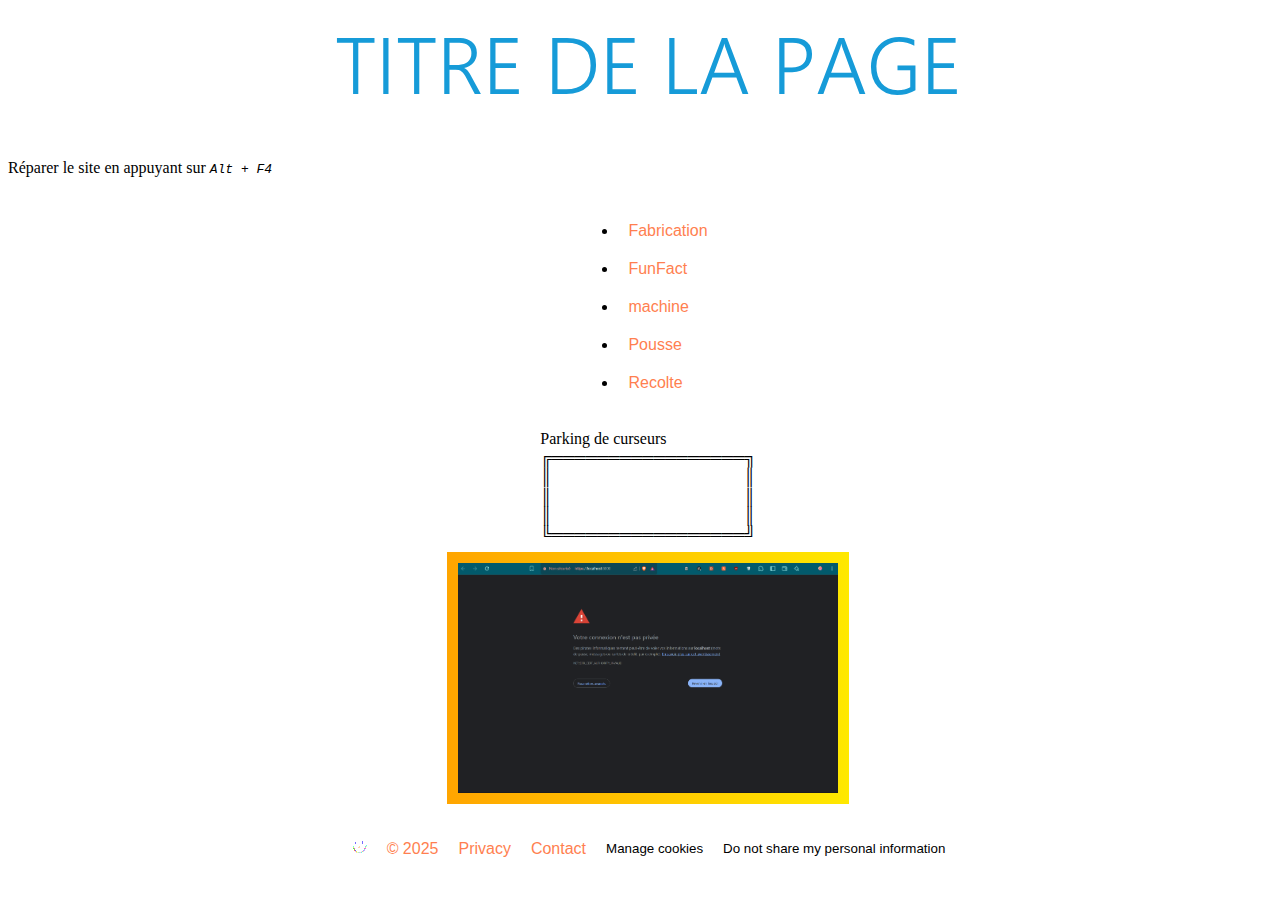
<file: site/index.html>
<!DOCTYPE html>
<html lang="fr">
<head>
	<meta charset="UTF-8"/>
	<meta name="viewport" content="width=device-width, initial-scale=1.0">
	<meta name="author" content="moi">
	<meta name="keywords" content="NSI, Café, J69QN-8FHK3-P7GYJ-WFWMA-R3KTQ">
	<meta name="description" content="à vérifier">
	<meta http-equiv="refresh" content="120"><!--pour faire revenir sur la pop-up-->
	<!--<link rel="icon" href="ressources/" type="image/svg+xml">-->
	<link rel="apple-touch-icon" sizes="57x57" href="ressources/favicon/apple-icon-57x57.png">
	<link rel="apple-touch-icon" sizes="60x60" href="ressources/favicon/apple-icon-60x60.png">
	<link rel="apple-touch-icon" sizes="72x72" href="ressources/favicon/apple-icon-72x72.png">
	<link rel="apple-touch-icon" sizes="76x76" href="ressources/favicon/apple-icon-76x76.png">
	<link rel="apple-touch-icon" sizes="114x114" href="ressources/favicon/apple-icon-114x114.png">
	<link rel="apple-touch-icon" sizes="120x120" href="ressources/favicon/apple-icon-120x120.png">
	<link rel="apple-touch-icon" sizes="144x144" href="ressources/favicon/apple-icon-144x144.png">
	<link rel="apple-touch-icon" sizes="152x152" href="ressources/favicon/apple-icon-152x152.png">
	<link rel="apple-touch-icon" sizes="180x180" href="ressources/favicon/apple-icon-180x180.png">
	<link rel="icon" type="image/png" sizes="192x192"  href="ressources/favicon/android-icon-192x192.png">
	<link rel="icon" type="image/png" sizes="32x32" href="ressources/favicon/favicon-32x32.png">
	<link rel="icon" type="image/png" sizes="96x96" href="ressources/favicon/favicon-96x96.png">
	<link rel="icon" type="image/png" sizes="16x16" href="ressources/favicon/favicon-16x16.png">
	<link rel="manifest" href="ressources/favicon/manifest.json">
	<meta name="msapplication-TileColor" content="#ffffff">
	<meta name="msapplication-TileImage" content="ressources/favicon/ms-icon-144x144.png">
	<meta name="theme-color" content="#ffffff">
	<link rel="stylesheet" type="text/css" href="ressources/styles/style.css">
	<link rel="stylesheet" type="text/css" href="ressources/styles/popup.css">
	<link rel="license" href="../LICENSE"><!--Jamais une bonne idée de laisser accéder aux fichiers précédent le dossier du site-->
	<script src="ressources/scripts/cookies.js" type="text/javascript"></script><!--il est recommandé pour certains navigateurs de lier les 
	scripts juste avant la balise de fermeture de body, afin de ne pas bloquer le chargement de la page-->
	<script type="text/javascript" src="ressources/scripts/navigation.js"></script>
	<noscript>Veuillez activer les scripts pour une meilleure expérience</noscript>
	<title>[insérer un titre]</title>
</head>
<body>
	<header>
		<h1><strong>TITRE DE LA PAGE</strong></h1>
	</header>

	<div id="elementCasse">
		<p>Réparer le site en appuyant sur <kbd>Alt + F4</kbd></p>
	</div>

	<main>
		<table>
			<tr>
				<td>
					<ul>
						<li><a href="./Fabrication.html">Fabrication</a></li>
						<li><a href="./FunFact.html">FunFact</a></li>
						<li><a href="./machine.html">machine</a></li>
						<li><a href="./Pousse.html">Pousse</a></li>
						<li><a href="./Recolte.html">Recolte</a></li>
					</ul>
				</td>
			</tr>
		</table>
		<div id="parking">
			<p>Parking de curseurs</p>
			<!-- Pk ça casse tjrs ??? L'interligne à haute résolution, sinon la largeur du caractère 😭--> <!--faut essayer avec une zone de texte-->
			<p>╔═════════════════╗</p><div class="br"></div>
			<p>║&nbsp;    &nbsp;    &nbsp;    &nbsp;    &nbsp;    &nbsp;    &nbsp;    &nbsp;    &nbsp;    &nbsp;    &nbsp;    &nbsp;    &nbsp;    &nbsp;    &nbsp;    &nbsp;    &nbsp;    &nbsp;    &nbsp;    &nbsp;    &nbsp;    &nbsp;    &nbsp;    &nbsp;  ║</p><div class="br"></div>
			<p>║&nbsp;    &nbsp;    &nbsp;    &nbsp;    &nbsp;    &nbsp;    &nbsp;    &nbsp;    &nbsp;    &nbsp;    &nbsp;    &nbsp;    &nbsp;    &nbsp;    &nbsp;    &nbsp;    &nbsp;    &nbsp;    &nbsp;    &nbsp;    &nbsp;    &nbsp;    &nbsp;    &nbsp;  ║</p><div class="br"></div>
			<p>║&nbsp;    &nbsp;    &nbsp;    &nbsp;    &nbsp;    &nbsp;    &nbsp;    &nbsp;    &nbsp;    &nbsp;    &nbsp;    &nbsp;    &nbsp;    &nbsp;    &nbsp;    &nbsp;    &nbsp;    &nbsp;    &nbsp;    &nbsp;    &nbsp;    &nbsp;    &nbsp;    &nbsp;  ║</p><div class="br"></div>
			<p>╚═════════════════╝</p><div class="br"></div>
			<!-- ═║╒╓╔╕╖╗╘╙╚╛╜╝╞╟╠╡╢╣╤╥╦╧╨╩╪╫╬ -->
		</div>

		<img class="contours" src="ressources/Images/ERR_CERT_AUTHORITY_INVALID.png" alt="image bidon pour tester les styles" width="380" height="230">
	</main>


	<div id="fermeture" class="popup" popover>	<!--arrière-plan pop-up grisé-->
		<!--corps de la pop-up-->
	  <div class="contenu">
		<h1>Nous respectons votre vie privée</h1>
		<div class="defilement">	
			<h4>Introduction</h4>
			<p>Notre site web, &lt;!-- insérer un nom --&gt; (ci-après : « notre site web ») peut utiliser des cookies et autres technologies liées (par simplification, toutes ces technologies sont désignées par le terme « cookies »). Des cookies sont également placés par des tierces parties que nous avons engagées. Dans le document ci-dessous, nous vous informons de l’utilisation des cookies sur notre site web.</p><h4>Que sont les cookies ?</h4>
			<p>Un cookie est un petit fichier simple envoyé avec les pages de ce site web et stocké par votre navigateur sur le disque dur de votre ordinateur ou d’un autre appareil. Les informations qui y sont stockées peuvent être renvoyées à nos serveurs ou aux serveurs des tierces parties concernées lors d’une visite ultérieure.</p><p>Votre activité sur ce service peut être utilisée pour créer ou améliorer un profil vous concernant à des fins de publicité ou de contenu personnalisé. Les performances de la publicité et du contenu peuvent être mesurées. Des rapports peuvent être générés en fonction de votre activité et de celle des autres. Certains partenaires ne demandent pas votre consentement pour le traitement de vos données, et s'appuient plutôt sur leur intérêt légitime. Consultez notre liste de partenaires pour voir les finalités pour lesquelles ils pensent avoir un intérêt légitime et comment vous pourrez vous y opposer. </p>
			</div>	
			<a href="#p2" class="fermer" id="peut-être"> Je choisis car je suis relou</a>
			<a href="#fermeture" class="fermer" id="croix">&times;</a>
			<a href="#fermeture" class="fermer" id="oui"> Tout accepter même si je n'ai rien lu</a>
			<!--ne pas chercher ce bouton ne doit mener nulle-part-->
			<a href="#" id="non">Tout refuser</a>
	  </div>
		  <div id="p2" class="popup">	
	  <div class="contenu">
			  <h1>Partenaires pouvant éventuellement consulter vos données</h1>
			
			<table><thead><tr><th>partenaire</th><th>données stockées</th><th>procédure pour s'y opposer</th></tr></thead>
			<tbody><tr><td>Lucifer</td><td>se réserve le droit de prendre l'âme des visiteurs</td><td>faire un cercle de sel<div class="br"></div>(fin de préférence) autour du clavier</td></tr>
			<td rowspan="4" colspan="2">Ces cases sont actuellement vides, nous sommes à la recherche d'éventuels collaborateurs</td></tr>
			<tr><td><a href="https://www.cnil.fr/fr/reglement-europeen-protection-donnees" target= "_blank" rel="noopener noreferrer">⎋règlement européen sur la protection des données</a></td></tr></tbody></table>
			<p>Cette politique de confidentialité a été mise à jour pour la dernière fois le 32 septembre 2024 et s’applique aux citoyens et aux résidents permanents légaux de l’Espace Économique Européen et du Listenbourg.</p>
			  <a href="#fermeture" id="bouton1" class="fermer">valider mes choix de gros relou</a>
	  </div>
		  </div>
	</div>

	<footer>
		<a href="index.html"><img src="ressources/favicon/favicon-16x16.png" width="16" height="16" alt="logo du site"></a>
		<a href="http://certainementalentour.github.io/site" target="_blank" rel="noopener noreferrer">© 2025</a>
		<a href="/site/index.html">Privacy</a>
		<a href="http://genesis.market" target="_blank" rel="noopener noreferrer">Contact</a>
		<button>Manage cookies</button>
		<button onclick="document.getElementById('popupDoNotShare').style.display">Do not share my personal information</button>
	</footer>
</body>
</html>

<!--
01001101 01100101 01110010 01100011 01101001 00100000 01100100 00100111 01100101 01111000 01110000 01110010 01101001 01101101 01100101
01110010 00100000 01101110 01101111 01110100 01110010 01100101 00100000 01101110 01101111 01110100 01100101 00100000 01100101 01101110
00100000 01100010 01100001 01110011 01100101 00100000 01100100 01100101 00100000 01001011 01101110 01110101 01110100 01101000 00100000
01101111 01110101 00100000 01100101 01101110 00100000 01100010 01100001 01110011 01100101 00100000 01110000 01101000 01101001 00101110
SVP
-->
</file>
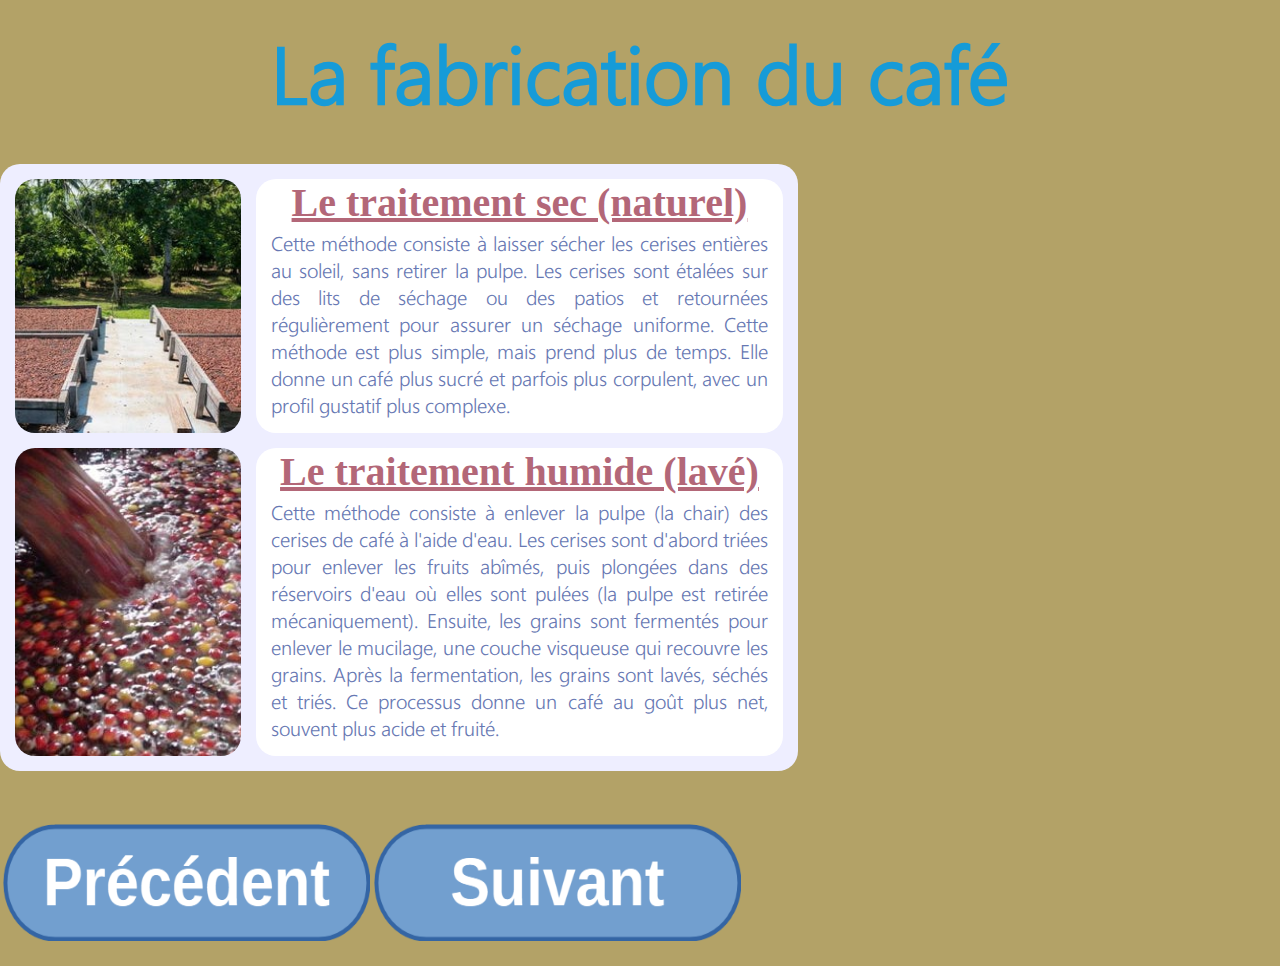
<file: site/Fabrication.html>
<!DOCTYPE html>
<html lang="fr">
<head>
    <meta charset="UTF-8"/>
	<meta name="viewport" content="width=device-width, initial-scale=1.0">
	<meta name="author" content="moi">
	<meta name="keywords" content="NSI, Café, J69QN-8FHK3-P7GYJ-WFWMA-R3KTQ">
	<meta name="description" content="à vérifier">
	<link rel="license" href="../LICENSE">
	<script src="ressources/scripts/favicon.js" type="text/javascript"></script>
	<noscript>Veuillez activer les scripts pour une meilleure expérience</noscript>
	<title></title>
    <link rel="stylesheet" type="text/css" href="ressources/styles/style.css">
    <link rel="stylesheet" type="text/css" href="ressources/styles/styles_fabrication.css">
</head>
<body class="FondClassique">
    <header><h1>La fabrication du café</h1></header>

    <div class="DivLavage">
        <div class="FlexLigne">
            <div class="DivLavageImage">
                <img src="ressources/Images/ImagesFabrication/LavageSec.jpeg" alt="Image lavage sec">
            </div>

            <div class="DivLavageTexte">
                <h3 class="TitreInfo">Le traitement sec (naturel)</h3>
                <p class="TexteInfo">
                    Cette méthode consiste à laisser sécher les cerises entières au soleil, sans retirer la pulpe. Les cerises sont étalées sur des lits de séchage ou des patios et retournées régulièrement pour assurer un séchage uniforme.
                    Cette méthode est plus simple, mais prend plus de temps. Elle donne un café plus sucré et parfois plus corpulent, avec un profil gustatif plus complexe.
                </p>
            </div>
        </div>

        <div class="FlexLigne">
            <div class="DivLavageImage">
                <img src="ressources/Images/ImagesFabrication/LavageHumide.jpeg" alt="Image lavage sec">
            </div>

            <div class="DivLavageTexte">
                <h3 class="TitreInfo">Le traitement humide (lavé)</h3>
                <p class="TexteInfo">
                    Cette méthode consiste à enlever la pulpe (la chair) des cerises de café à l'aide d'eau. Les cerises sont d'abord triées pour enlever les fruits abîmés, puis plongées dans des réservoirs d'eau où elles sont pulées (la pulpe est retirée mécaniquement). 
                    Ensuite, les grains sont fermentés pour enlever le mucilage, une couche visqueuse qui recouvre les grains.
                    Après la fermentation, les grains sont lavés, séchés et triés. Ce processus donne un café au goût plus net, souvent plus acide et fruité.
                </p>
            </div>
        </div>
    </div>


<!-- Pour cette page je pensais à faire une sorte de terminal linux avec des commandes custom pour
 déplacer les graines entre les étapes de fabrication. (l'image déplacée change évidement entre chaque étape).
 Il faudra faire un script. -->

<!--
Une fois récoltées, les cerises doivent être traitées pour extraire les grains de café. Il existe trois méthodes principales 
pour traiter les cerises de café :

Le traitement humide (lavé)
Cette méthode consiste à enlever la pulpe (la chair) des cerises de café à l'aide d'eau. Les cerises sont d'abord triées pour 
enlever les fruits abîmés, puis plongées dans des réservoirs d'eau où elles sont pulées (la pulpe est retirée mécaniquement). 
Ensuite, les grains sont fermentés pour enlever le mucilage, une couche visqueuse qui recouvre les grains.
Après la fermentation, les grains sont lavés, séchés et triés. Ce processus donne un café au goût plus net, souvent plus 
acide et fruité.

Le traitement sec (naturel)
Cette méthode consiste à laisser sécher les cerises entières au soleil, sans retirer la pulpe. Les cerises sont étalées sur 
des lits de séchage ou des patios et retournées régulièrement pour assurer un séchage uniforme.
Cette méthode est plus simple, mais prend plus de temps. Elle donne un café plus sucré et parfois plus corpulent, avec un 
profil gustatif plus complexe.

Le traitement semi-sec (pulpé-naturel)

Une combinaison des deux méthodes précédentes. Les cerises sont d'abord dé-pulpées (la pulpe est enlevée), mais les grains 
restent en contact avec le mucilage pendant quelques jours avant d'être séchés au soleil.
Cela donne un café plus doux que le café traité sec, mais moins acide que le café traité humide.

Le séchage
Quel que soit le traitement choisi, une fois la pulpe enlevée, les grains doivent être séchés pour réduire leur teneur en eau 
à environ 10-12%. Ce séchage peut se faire de manière naturelle (au soleil) ou à l’aide de machines (séchage mécanique). Un 
séchage correct est essentiel pour éviter les moisissures et assurer la conservation des grains.

Le décorticage
Après séchage, les grains de café sont encore recouverts d'une fine couche de parche (coque dure). Cette étape consiste à 
décortiquer les grains pour enlever cette enveloppe. Le décorticage est souvent effectué à l’aide de machines spéciales, mais 
dans certaines régions, cela peut se faire manuellement.

Le triage et la classification
Une fois décortiqués, les grains sont triés selon leur taille, leur densité et leur qualité. Les grains défectueux, cassés ou 
de mauvaise qualité sont éliminés. Le tri peut être effectué manuellement ou à l’aide de machines vibrantes, de tamis ou de 
trieurs à air.

La torréfaction
Une fois triés et nettoyés, les grains de café verts sont prêts à être torréfiés. La torréfaction est l’étape qui transforme 
les grains de café verts en grains brun foncé prêts à être moulus. Elle est cruciale pour le goût final du café.

Le processus de torréfaction
Les grains sont chauffés dans des machines appelées torréfacteurs à des températures entre 180°C et 250°C. Le temps et la 
température de torréfaction influencent directement le profil de saveur du café. Plus les grains sont torréfiés longtemps, 
plus ils deviendront foncés, avec un goût plus prononcé de chocolat ou de caramel.

Le développement des arômes
Pendant la torréfaction, les grains libèrent des huiles essentielles et des composés aromatiques, créant les saveurs 
caractéristiques du café. La montée en température permet aussi de réduire l’acidité des grains, en fonction du degré de 
torréfaction.

Le broyage et la préparation
Une fois torréfiés, les grains sont généralement moulus avant d’être préparés en infusion, que ce soit par des méthodes comme 
l’espresso, la méthode filtre, la cafetière à piston ou d’autres techniques. Le type de broyage (fin, moyen ou grossier) 
dépend de la méthode d'infusion choisie :
Mouture grossière : cafetière à piston
Mouture moyenne : cafetières filtre
Mouture fine : espresso
-->
    <table class="TableauBoutons">
        <tr>
            <td><a href="Recolte.html" class="BoutonPageInterne"><img src="ressources\Images\BoutonPrecedent.png" width="367" height="117"></a></td>
            <td><a href="FunFact.html" class="BoutonPageInterne"><img src="ressources\Images\BoutonSuivant.png" width="367" height="117"></a></td>
        </tr>
    </table>

    <footer>
        <div class="Terminal">
            
        </div>
    </footer>
</body>
</html>
</file>
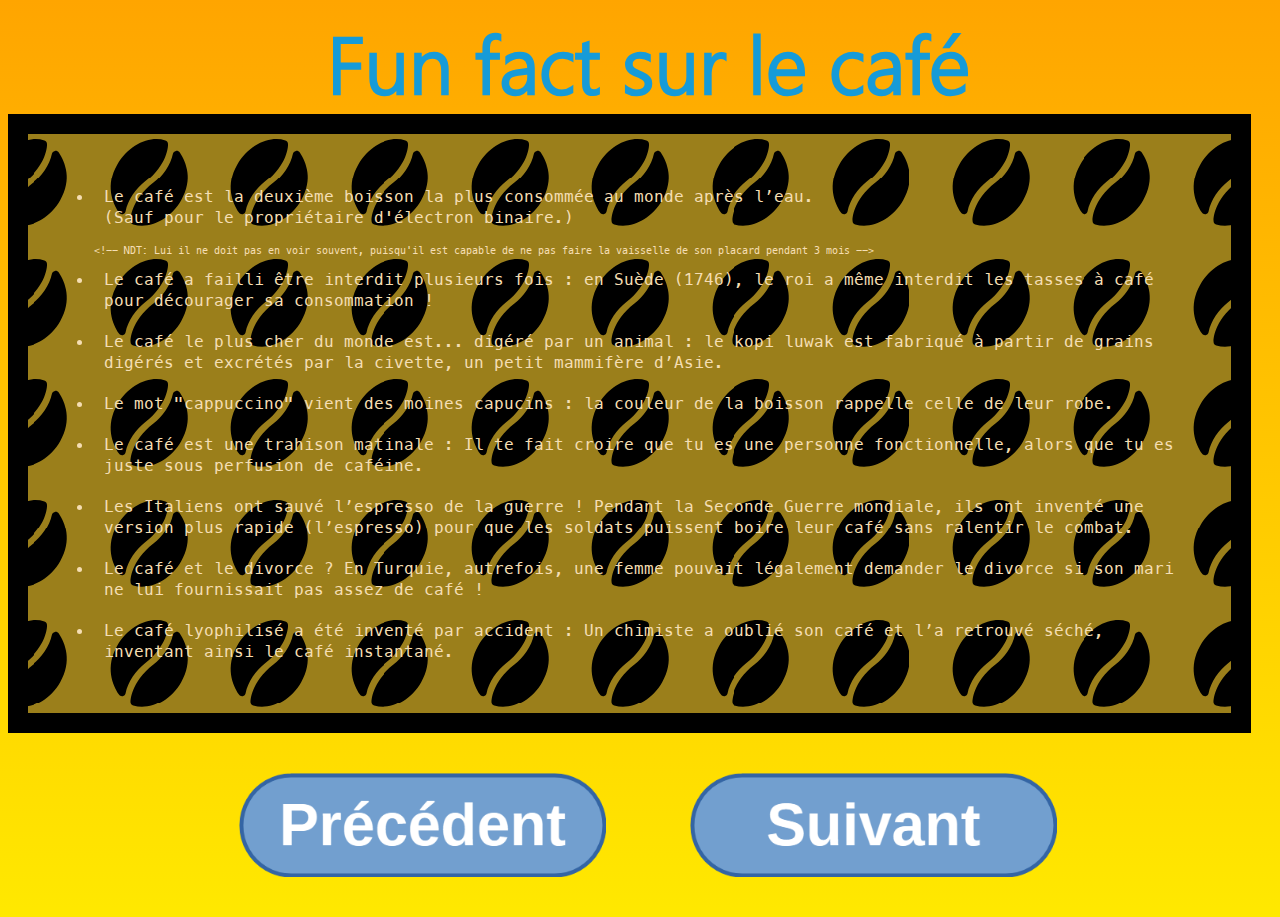
<file: site/FunFact.html>
<!DOCTYPE html>
<html lang="fr">
<head>
    <title></title>
    <meta charset="UTF-8"/>
	<meta name="viewport" content="width=device-width, initial-scale=1.0">
	<meta name="author" content="moi">
	<meta name="keywords" content="NSI, Café, J69QN-8FHK3-P7GYJ-WFWMA-R3KTQ">
	<meta name="description" content="à vérifier">
	<link rel="license" href="../LICENSE">

	<script src="ressources/scripts/favicon.js" type="text/javascript"></script>
    <script type="text/javascript" src="ressources/scripts/navigation.js"></script>
	<noscript>Veuillez activer les scripts pour une meilleure expérience</noscript>

  <link rel="icon" href="ressources/favicon/animation/image2.png" type="image/png">
    <link rel="stylesheet" type="text/css" href="ressources/styles/style.css">
</head>
<body class="tkt">
    <header><h1>Fun fact sur le café</h1></header>
  <main>
    <div class="FunFact">
      <ul>
        <li>Le café est la deuxième boisson la plus consommée au monde après l’eau.<br>
        (Sauf pour le propriétaire d'électron binaire.)<br></li>
        <span class="NDT">&lt;!-- NDT: Lui il ne doit pas en voir souvent, puisqu'il est capable de ne pas faire la vaisselle de son placard pendant 3 mois --&gt;</span>

        <li>Le café a failli être interdit plusieurs fois : en Suède (1746), le roi a même interdit les tasses à café pour décourager sa consommation !</li>

        <li>Le café le plus cher du monde est... digéré par un animal : le kopi luwak est fabriqué à partir de grains digérés et excrétés par la civette, un petit mammifère d’Asie.</li>

        <li>Le mot "cappuccino" vient des moines capucins : la couleur de la boisson rappelle celle de leur robe.</li>

        <li>Le café est une trahison matinale : Il te fait croire que tu es une personne fonctionnelle, alors que tu es juste sous perfusion de caféine.</li>

        <li>Les Italiens ont sauvé l’espresso de la guerre ! Pendant la Seconde Guerre mondiale, ils ont inventé une version plus rapide (l’espresso) pour que les soldats puissent boire leur café sans ralentir le combat.</li>

        <li>Le café et le divorce ? En Turquie, autrefois, une femme pouvait légalement demander le divorce si son mari ne lui fournissait pas assez de café !</li>

        <li>Le café lyophilisé a été inventé par accident : Un chimiste a oublié son café et l’a retrouvé séché, inventant ainsi le café instantané.</li>
      </ul>
    </div>
  </main>
    <footer>
        <nav class="footer-nav">
            <button type="button" onclick="previousPage()">
                <img src="ressources/Images/BoutonPrecedent.png" alt="Suivant" width="367" height="117"> <!-- Ce n'est pas une inversion, ça apprendra aux visiteur à charger le css-->
            </button>
            <button type="button" onclick="nextPage()">
                <img src="ressources/Images/BoutonSuivant.png" alt="Précédent" width="367" height="117">
            </button>
        </nav>
    </footer>

    <div id="fake-cursor"></div>
    <style>
body{cursor: url('ressources/Images/trans.png'),none;}
#fake-cursor {
        position: fixed;
        width: 11px;
        height: 19px;
        pointer-events: none;
        z-index: 9999;
        background: url('ressources/Images/cursor11x19.png') no-repeat center;
        background-size: contain;
        transition: transform 0.02s linear;
        will-change: transform;
/* pour ne pas avoir les contours du png qui se colorent par accident */
        -webkit-mask-image: url('ressources/Images/cursor11x19.png');
        mask-image: url('ressources/Images/cursor11x19.png');
}
button {cursor: none;}
    </style>
<script>
document.addEventListener("DOMContentLoaded", () => {
  const fakeCursor = document.getElementById("fake-cursor");
  fakeCursor.style.display = "block";
  document.addEventListener("mousemove", (event) => {
    const fakeCursorX = event.clientX - 16;
    const fakeCursorY = event.clientY - 700;
    fakeCursor.style.transform = `translate(${fakeCursorX}px, ${fakeCursorY}px)`;
    const elementUnderCursor = document.elementFromPoint(fakeCursorX, fakeCursorY);
    if (elementUnderCursor) {
      const computedStyle = window.getComputedStyle(elementUnderCursor);
      const backgroundColor = computedStyle.backgroundColor;
      if (backgroundColor !== 'rgba(0, 0, 0, 0)') {
        const inverseColor = getInverseColor(backgroundColor);
        fakeCursor.style.backgroundColor = inverseColor;
      } else {
        fakeCursor.style.backgroundColor = '';
      }
    }
  });
});
function getInverseColor(rgb) {
  const rgbArray = rgb.match(/\d+/g);
  const r = 255 - parseInt(rgbArray[0]);
  const g = 255 - parseInt(rgbArray[1]);
  const b = 255 - parseInt(rgbArray[2]);
  return `rgb(${r}, ${g}, ${b})`;
}
</script>
</body>
</html>
</file>
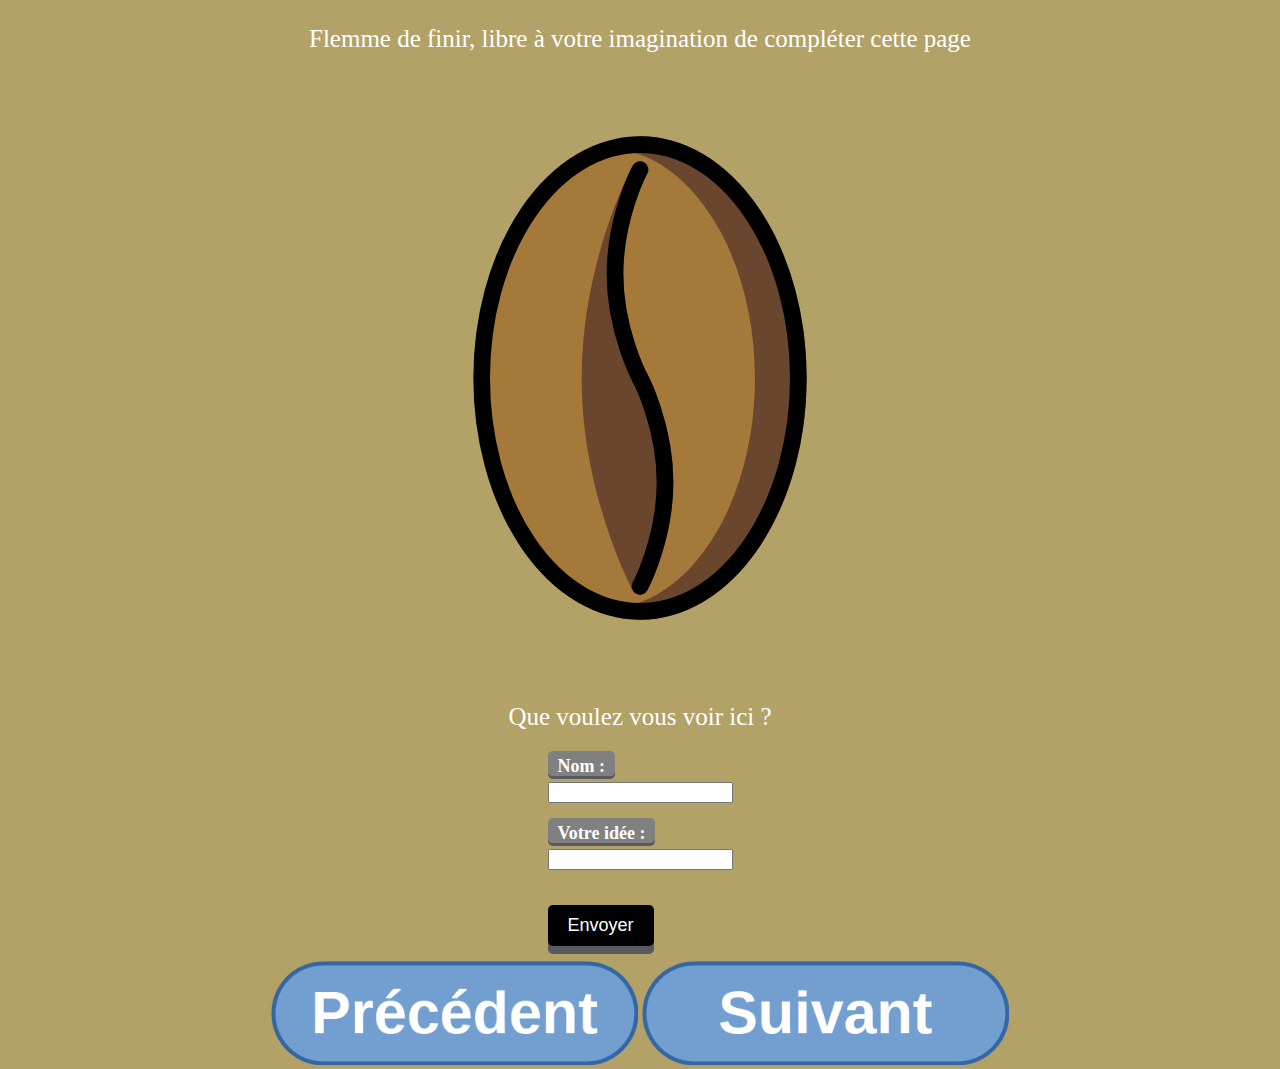
<file: site/idees.html>
<!DOCTYPE html>
<html lang="fr">
<head>
	<title></title>
	<meta charset="UTF-8"/>
	<meta name="viewport" content="width=device-width, initial-scale=1.0">
	<meta name="author" content="moi">
	<meta name="keywords" content="NSI, Café, J69QN-8FHK3-P7GYJ-WFWMA-R3KTQ">
	<link rel="stylesheet" type="text/css" href="ressources/styles/style_idees.css">
	<link rel="stylesheet" type="text/css" href="ressources/styles/animations.css">
	<link rel="license" href="../LICENSE">

	<link rel="icon" href="ressources/favicon/animation/image2.png" type="image/png">
	<script src="ressources/scripts/favicon.js" type="text/javascript"></script>
	<script type="text/javascript" src="ressources/scripts/navigation.js"></script>
	<noscript>Veuillez activer les scripts pour une meilleure expérience</noscript>
</head>
<body>
<main>
	<div class="Formulaire">
		<p>Que voulez vous voir ici ?</p>
		<form method="post">
			<label for="name">Nom :</label><br>
			<input type="text" id="name" name="name"><br>
			<label for="idee">Votre idée :</label><br>
			<input type="text" id="idee" name="idee"><br>
			<input type="submit" value="Envoyer" class="submit">
		</form>
	</div>


	<svg width="600px" height="600px" viewBox="0 0 72 72" id="emoji" xmlns="http://www.w3.org/2000/svg">
		<g id="color">
			<ellipse cx="36" cy="36" rx="19" ry="28" fill="#A57939"/>
			<g>
			<path fill="#6A462F" fill-rule="evenodd" d="M36 64C35.9846 64 35.981 63.9785 35.9956 63.9736C44.4605 61.1397 50.792 49.7143 50.792 36.0508C50.792 22.3796 44.4534 10.9491 35.9814 8.1232C35.9134 8.10052 35.9283 8 36 8C46.4934 8 55 20.536 55 36C55 51.464 46.4934 64 36 64Z" clip-rule="evenodd"/>
			<path fill="#6A462F" d="M35.9956 63.9736L36.3131 64.9218L35.9956 63.9736ZM49.792 36.0508C49.792 42.734 48.2426 48.841 45.6871 53.6002C43.1261 58.3698 39.5986 61.7128 35.6781 63.0253L36.3131 64.9218C40.8575 63.4004 44.7282 59.6138 47.4492 54.5463C50.1758 49.4684 51.792 43.031 51.792 36.0508H49.792ZM35.665 9.07182C39.5885 10.3805 43.1193 13.7226 45.6829 18.4933C48.2408 23.2536 49.792 29.3638 49.792 36.0508H51.792C51.792 29.0666 50.174 22.6259 47.4446 17.5467C44.7209 12.4778 40.8463 8.69175 36.2978 7.17458L35.665 9.07182ZM36 9C40.8166 9 45.2921 11.8765 48.6076 16.7625C51.9193 21.643 54 28.4415 54 36H56C56 28.0945 53.8274 20.893 50.2625 15.6395C46.7013 10.3915 41.6769 7 36 7V9ZM54 36C54 43.5585 51.9193 50.357 48.6076 55.2375C45.2921 60.1235 40.8166 63 36 63V65C41.6769 65 46.7013 61.6085 50.2625 56.3605C53.8274 51.107 56 43.9055 56 36H54ZM36.2978 7.17458C36.7904 7.3389 36.9844 7.82089 36.9272 8.20152C36.8694 8.58686 36.5324 9 36 9V7C35.3959 7 35.0156 7.4634 34.9494 7.90467C34.8839 8.34123 35.1043 8.88483 35.665 9.07182L36.2978 7.17458ZM35.6781 63.0253C34.553 63.402 34.8885 65 36 65V63C37.0808 63 37.409 64.5549 36.3131 64.9218L35.6781 63.0253Z"/>
			</g>
			<g>
			<path fill="#6A462F" fill-rule="evenodd" d="M36 60.9996C36 60.9996 30 49.8067 30 35.9996C30 22.2397 35.9591 11.0761 35.9998 11C35.9711 11.0538 33 16.6294 33 23.4996C33 30.4032 36 35.9996 36 35.9996C36 35.9996 39 41.596 39 48.4996C39 55.4032 36 60.9996 36 60.9996Z" clip-rule="evenodd"/>
			<path fill="#6A462F" d="M36 60.9996L35.1186 61.4721C35.2928 61.7969 35.6314 61.9996 36 61.9996C36.3686 61.9996 36.7072 61.7969 36.8814 61.4721L36 60.9996ZM35.9998 11L36.8817 11.4713C37.142 10.9843 36.9583 10.3785 36.4713 10.1181C35.9843 9.85776 35.3785 10.0414 35.118 10.5283L35.9998 11ZM36 35.9996L36.8814 35.5271L36 35.9996ZM29 35.9996C29 43.0422 30.529 49.4021 32.0508 53.992C32.8126 56.2896 33.575 58.1509 34.1488 59.4413C34.4357 60.0866 34.6757 60.5897 34.8451 60.9336C34.9299 61.1056 34.997 61.2379 35.0435 61.3283C35.0668 61.3735 35.085 61.4083 35.0976 61.4323C35.1039 61.4443 35.1089 61.4537 35.1124 61.4603C35.1142 61.4636 35.1156 61.4663 35.1166 61.4682C35.1171 61.4692 35.1176 61.47 35.1179 61.4707C35.1181 61.471 35.1183 61.4713 35.1183 61.4715C35.1185 61.4718 35.1186 61.4721 36 60.9996C36.8814 60.5271 36.8815 60.5273 36.8815 60.5275C36.8815 60.5275 36.8816 60.5275 36.8816 60.5275C36.8815 60.5275 36.8814 60.5273 36.8812 60.5269C36.8808 60.5261 36.88 60.5247 36.8789 60.5226C36.8767 60.5183 36.873 60.5114 36.868 60.5018C36.8579 60.4827 36.8424 60.4529 36.8217 60.4128C36.7804 60.3325 36.7186 60.2108 36.6392 60.0498C36.4806 59.7277 36.2518 59.2484 35.9762 58.6287C35.425 57.3889 34.6874 55.589 33.9492 53.3626C32.471 48.9042 31 42.7641 31 35.9996L29 35.9996ZM35.118 10.5283C35.0545 10.6471 29 21.9887 29 35.9996L31 35.9996C31 22.4906 36.8636 11.5052 36.8816 11.4717L35.118 10.5283ZM34 23.4996C34 20.2029 34.714 17.201 35.4387 15.0073C36.1623 12.8167 36.8861 11.4631 36.8817 11.4713L35.1178 10.5286C35.0663 10.6251 32 16.3787 32 23.4996L34 23.4996ZM36 35.9996C36.8814 35.5271 36.8815 35.5273 36.8816 35.5275C36.8816 35.5276 36.8817 35.5277 36.8817 35.5278C36.8818 35.5279 36.8818 35.5279 36.8818 35.5279C36.8817 35.5278 36.8815 35.5274 36.8811 35.5266C36.8803 35.5251 36.8788 35.5223 36.8766 35.5181C36.8722 35.5097 36.8651 35.4961 36.8554 35.4773C36.836 35.4397 36.8065 35.3815 36.7681 35.3037C36.6915 35.1481 36.5799 34.9145 36.445 34.611C36.175 34.0037 35.8124 33.1192 35.4492 32.0237C34.721 29.8274 34 26.8124 34 23.4996L32 23.4996C32 27.0904 32.779 30.3253 33.5508 32.6531C33.9376 33.8198 34.325 34.7658 34.6175 35.4236C34.7638 35.7527 34.8866 36.0101 34.974 36.1876C35.0178 36.2763 35.0527 36.3451 35.0772 36.3928C35.0895 36.4167 35.0993 36.4353 35.1062 36.4486C35.1097 36.4552 35.1125 36.4605 35.1146 36.4644C35.1156 36.4664 35.1165 36.468 35.1172 36.4693C35.1175 36.4699 35.1178 36.4704 35.118 36.4709C35.1182 36.4711 35.1183 36.4714 35.1184 36.4716C35.1185 36.4718 35.1186 36.4721 36 35.9996ZM36 35.9996C35.1186 36.4721 35.1185 36.4719 35.1184 36.4717C35.1184 36.4716 35.1183 36.4715 35.1183 36.4714C35.1182 36.4713 35.1182 36.4713 35.1182 36.4713C35.1183 36.4714 35.1185 36.4718 35.1189 36.4726C35.1197 36.4741 35.1212 36.4769 35.1234 36.4811C35.1278 36.4895 35.1349 36.5031 35.1446 36.5219C35.164 36.5595 35.1935 36.6177 35.2319 36.6955C35.3085 36.8511 35.4201 37.0847 35.555 37.3882C35.825 37.9955 36.1876 38.88 36.5508 39.9755C37.279 42.1718 38 45.1868 38 48.4996L40 48.4996C40 44.9088 39.221 41.6739 38.4492 39.3461C38.0624 38.1795 37.675 37.2334 37.3825 36.5756C37.2362 36.2465 37.1134 35.9891 37.026 35.8116C36.9822 35.7229 36.9474 35.6541 36.9228 35.6064C36.9105 35.5825 36.9008 35.5639 36.8938 35.5506C36.8903 35.544 36.8875 35.5387 36.8854 35.5348C36.8844 35.5328 36.8835 35.5312 36.8829 35.5299C36.8825 35.5293 36.8822 35.5288 36.882 35.5283C36.8818 35.5281 36.8817 35.5278 36.8816 35.5277C36.8815 35.5274 36.8814 35.5271 36 35.9996ZM38 48.4996C38 51.8124 37.279 54.8274 36.5508 57.0237C36.1876 58.1192 35.825 59.0037 35.555 59.611C35.4201 59.9145 35.3085 60.1481 35.2319 60.3037C35.1935 60.3815 35.164 60.4397 35.1446 60.4773C35.1349 60.4961 35.1278 60.5097 35.1234 60.5181C35.1212 60.5223 35.1197 60.5251 35.1189 60.5266C35.1185 60.5274 35.1183 60.5278 35.1182 60.5279C35.1182 60.5279 35.1182 60.5279 35.1183 60.5278C35.1183 60.5277 35.1184 60.5276 35.1184 60.5275C35.1185 60.5273 35.1186 60.5271 36 60.9996C36.8814 61.4721 36.8815 61.4718 36.8816 61.4716C36.8817 61.4714 36.8818 61.4711 36.882 61.4709C36.8822 61.4704 36.8825 61.4699 36.8829 61.4693C36.8835 61.468 36.8844 61.4664 36.8854 61.4644C36.8875 61.4605 36.8903 61.4552 36.8938 61.4486C36.9007 61.4353 36.9105 61.4167 36.9228 61.3928C36.9473 61.3451 36.9822 61.2763 37.026 61.1876C37.1134 61.0101 37.2362 60.7527 37.3825 60.4236C37.675 59.7658 38.0624 58.8198 38.4492 57.6531C39.221 55.3253 40 52.0904 40 48.4996L38 48.4996Z"/>
			</g>
		</g>
		<g id="line">
			<ellipse cx="36" cy="36" rx="19" ry="28" fill="none" stroke="#000000" stroke-width="2"/>
			<path fill="none" stroke="#000000" stroke-linecap="round" stroke-linejoin="round" stroke-width="2" d="M36 36C36 36 33 30.4036 33 23.5C33 16.5964 36 11 36 11"/>
			<path fill="none" stroke="#000000" stroke-linecap="round" stroke-linejoin="round" stroke-width="2" d="M36 36C36 36 39 41.5964 39 48.5C39 55.4036 36 61 36 61"/>
		</g>
	</svg>

	<p>Flemme de finir, libre à votre imagination de compléter cette page</p>



</main>
<footer>
	<nav class="footer-nav">
		<button type="button" onclick="previousPage()">
			<img src="ressources/Images/BoutonPrecedent.png" alt="Suivant" width="367" height="117"> <!-- Ce n'est pas une inversion, ça apprendra aux visiteur à charger le css-->
		</button>
		<button type="button" onclick="nextPage()">
			<img src="ressources/Images/BoutonSuivant.png" alt="Précédent" width="367" height="117">
		</button>
	</nav>
</footer>
</body>
</html>
</file>
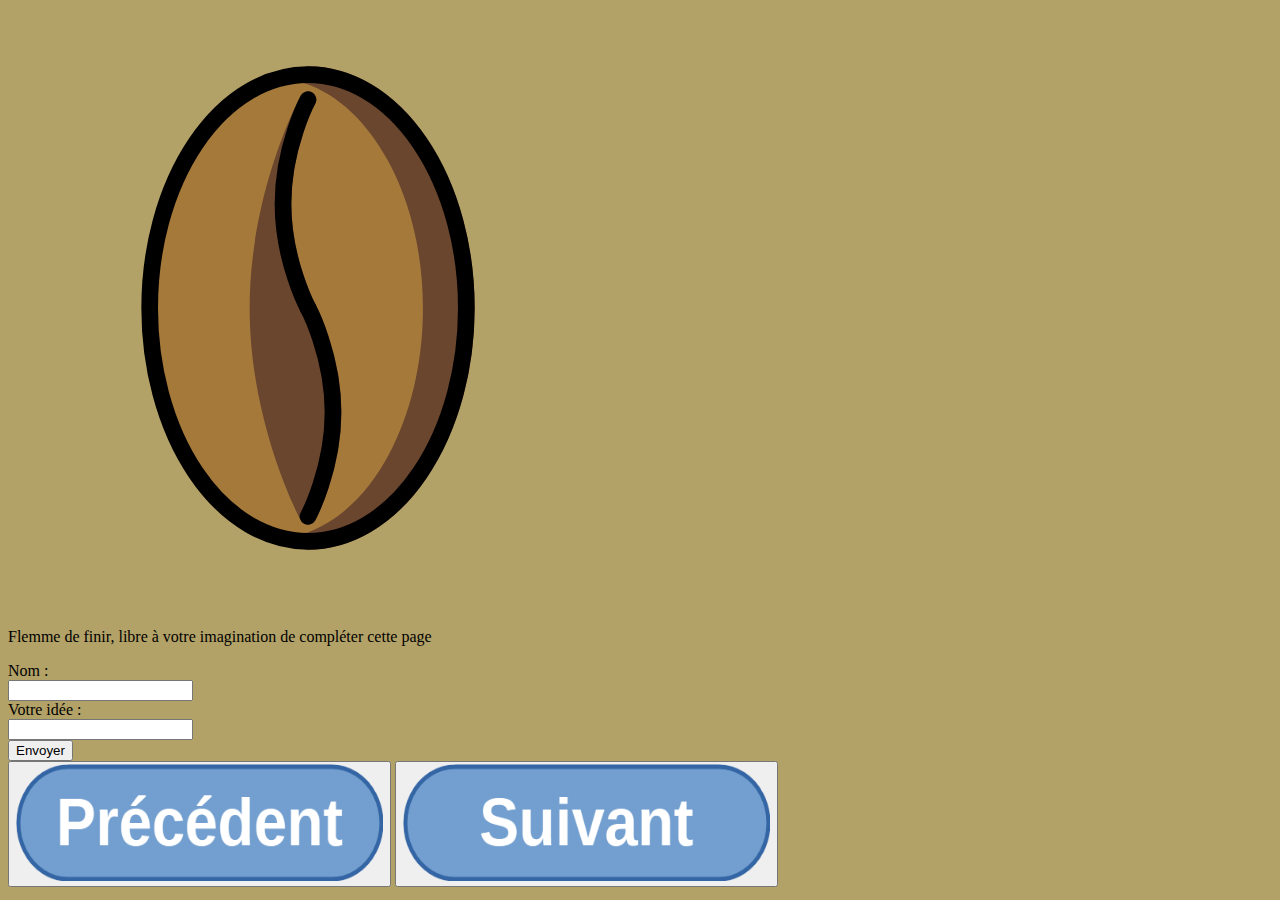
<file: site/machine.html>
<!DOCTYPE html>
<html lang="fr">
<head>
	<title></title>
	<meta charset="UTF-8"/>
	<meta name="viewport" content="width=device-width, initial-scale=1.0">
	<meta name="author" content="moi">
	<meta name="keywords" content="NSI, Café, J69QN-8FHK3-P7GYJ-WFWMA-R3KTQ">
	<link rel="stylesheet" type="text/css" href="ressources/styles/style_machine.css">
	<link rel="stylesheet" type="text/css" href="ressources/styles/animations.css">
	<link rel="license" href="../LICENSE">

	<link rel="icon" href="ressources/favicon/animation/image2.png" type="image/png">
	<script src="ressources/scripts/favicon.js" type="text/javascript"></script>
	<script type="text/javascript" src="ressources/scripts/navigation.js"></script>
	<noscript>Veuillez activer les scripts pour une meilleure expérience</noscript>
</head>
<body>
<main>



	<svg width="600px" height="600px" viewBox="0 0 72 72" id="emoji" xmlns="http://www.w3.org/2000/svg">
		<g id="color">
			<ellipse cx="36" cy="36" rx="19" ry="28" fill="#A57939"/>
			<g>
			<path fill="#6A462F" fill-rule="evenodd" d="M36 64C35.9846 64 35.981 63.9785 35.9956 63.9736C44.4605 61.1397 50.792 49.7143 50.792 36.0508C50.792 22.3796 44.4534 10.9491 35.9814 8.1232C35.9134 8.10052 35.9283 8 36 8C46.4934 8 55 20.536 55 36C55 51.464 46.4934 64 36 64Z" clip-rule="evenodd"/>
			<path fill="#6A462F" d="M35.9956 63.9736L36.3131 64.9218L35.9956 63.9736ZM49.792 36.0508C49.792 42.734 48.2426 48.841 45.6871 53.6002C43.1261 58.3698 39.5986 61.7128 35.6781 63.0253L36.3131 64.9218C40.8575 63.4004 44.7282 59.6138 47.4492 54.5463C50.1758 49.4684 51.792 43.031 51.792 36.0508H49.792ZM35.665 9.07182C39.5885 10.3805 43.1193 13.7226 45.6829 18.4933C48.2408 23.2536 49.792 29.3638 49.792 36.0508H51.792C51.792 29.0666 50.174 22.6259 47.4446 17.5467C44.7209 12.4778 40.8463 8.69175 36.2978 7.17458L35.665 9.07182ZM36 9C40.8166 9 45.2921 11.8765 48.6076 16.7625C51.9193 21.643 54 28.4415 54 36H56C56 28.0945 53.8274 20.893 50.2625 15.6395C46.7013 10.3915 41.6769 7 36 7V9ZM54 36C54 43.5585 51.9193 50.357 48.6076 55.2375C45.2921 60.1235 40.8166 63 36 63V65C41.6769 65 46.7013 61.6085 50.2625 56.3605C53.8274 51.107 56 43.9055 56 36H54ZM36.2978 7.17458C36.7904 7.3389 36.9844 7.82089 36.9272 8.20152C36.8694 8.58686 36.5324 9 36 9V7C35.3959 7 35.0156 7.4634 34.9494 7.90467C34.8839 8.34123 35.1043 8.88483 35.665 9.07182L36.2978 7.17458ZM35.6781 63.0253C34.553 63.402 34.8885 65 36 65V63C37.0808 63 37.409 64.5549 36.3131 64.9218L35.6781 63.0253Z"/>
			</g>
			<g>
			<path fill="#6A462F" fill-rule="evenodd" d="M36 60.9996C36 60.9996 30 49.8067 30 35.9996C30 22.2397 35.9591 11.0761 35.9998 11C35.9711 11.0538 33 16.6294 33 23.4996C33 30.4032 36 35.9996 36 35.9996C36 35.9996 39 41.596 39 48.4996C39 55.4032 36 60.9996 36 60.9996Z" clip-rule="evenodd"/>
			<path fill="#6A462F" d="M36 60.9996L35.1186 61.4721C35.2928 61.7969 35.6314 61.9996 36 61.9996C36.3686 61.9996 36.7072 61.7969 36.8814 61.4721L36 60.9996ZM35.9998 11L36.8817 11.4713C37.142 10.9843 36.9583 10.3785 36.4713 10.1181C35.9843 9.85776 35.3785 10.0414 35.118 10.5283L35.9998 11ZM36 35.9996L36.8814 35.5271L36 35.9996ZM29 35.9996C29 43.0422 30.529 49.4021 32.0508 53.992C32.8126 56.2896 33.575 58.1509 34.1488 59.4413C34.4357 60.0866 34.6757 60.5897 34.8451 60.9336C34.9299 61.1056 34.997 61.2379 35.0435 61.3283C35.0668 61.3735 35.085 61.4083 35.0976 61.4323C35.1039 61.4443 35.1089 61.4537 35.1124 61.4603C35.1142 61.4636 35.1156 61.4663 35.1166 61.4682C35.1171 61.4692 35.1176 61.47 35.1179 61.4707C35.1181 61.471 35.1183 61.4713 35.1183 61.4715C35.1185 61.4718 35.1186 61.4721 36 60.9996C36.8814 60.5271 36.8815 60.5273 36.8815 60.5275C36.8815 60.5275 36.8816 60.5275 36.8816 60.5275C36.8815 60.5275 36.8814 60.5273 36.8812 60.5269C36.8808 60.5261 36.88 60.5247 36.8789 60.5226C36.8767 60.5183 36.873 60.5114 36.868 60.5018C36.8579 60.4827 36.8424 60.4529 36.8217 60.4128C36.7804 60.3325 36.7186 60.2108 36.6392 60.0498C36.4806 59.7277 36.2518 59.2484 35.9762 58.6287C35.425 57.3889 34.6874 55.589 33.9492 53.3626C32.471 48.9042 31 42.7641 31 35.9996L29 35.9996ZM35.118 10.5283C35.0545 10.6471 29 21.9887 29 35.9996L31 35.9996C31 22.4906 36.8636 11.5052 36.8816 11.4717L35.118 10.5283ZM34 23.4996C34 20.2029 34.714 17.201 35.4387 15.0073C36.1623 12.8167 36.8861 11.4631 36.8817 11.4713L35.1178 10.5286C35.0663 10.6251 32 16.3787 32 23.4996L34 23.4996ZM36 35.9996C36.8814 35.5271 36.8815 35.5273 36.8816 35.5275C36.8816 35.5276 36.8817 35.5277 36.8817 35.5278C36.8818 35.5279 36.8818 35.5279 36.8818 35.5279C36.8817 35.5278 36.8815 35.5274 36.8811 35.5266C36.8803 35.5251 36.8788 35.5223 36.8766 35.5181C36.8722 35.5097 36.8651 35.4961 36.8554 35.4773C36.836 35.4397 36.8065 35.3815 36.7681 35.3037C36.6915 35.1481 36.5799 34.9145 36.445 34.611C36.175 34.0037 35.8124 33.1192 35.4492 32.0237C34.721 29.8274 34 26.8124 34 23.4996L32 23.4996C32 27.0904 32.779 30.3253 33.5508 32.6531C33.9376 33.8198 34.325 34.7658 34.6175 35.4236C34.7638 35.7527 34.8866 36.0101 34.974 36.1876C35.0178 36.2763 35.0527 36.3451 35.0772 36.3928C35.0895 36.4167 35.0993 36.4353 35.1062 36.4486C35.1097 36.4552 35.1125 36.4605 35.1146 36.4644C35.1156 36.4664 35.1165 36.468 35.1172 36.4693C35.1175 36.4699 35.1178 36.4704 35.118 36.4709C35.1182 36.4711 35.1183 36.4714 35.1184 36.4716C35.1185 36.4718 35.1186 36.4721 36 35.9996ZM36 35.9996C35.1186 36.4721 35.1185 36.4719 35.1184 36.4717C35.1184 36.4716 35.1183 36.4715 35.1183 36.4714C35.1182 36.4713 35.1182 36.4713 35.1182 36.4713C35.1183 36.4714 35.1185 36.4718 35.1189 36.4726C35.1197 36.4741 35.1212 36.4769 35.1234 36.4811C35.1278 36.4895 35.1349 36.5031 35.1446 36.5219C35.164 36.5595 35.1935 36.6177 35.2319 36.6955C35.3085 36.8511 35.4201 37.0847 35.555 37.3882C35.825 37.9955 36.1876 38.88 36.5508 39.9755C37.279 42.1718 38 45.1868 38 48.4996L40 48.4996C40 44.9088 39.221 41.6739 38.4492 39.3461C38.0624 38.1795 37.675 37.2334 37.3825 36.5756C37.2362 36.2465 37.1134 35.9891 37.026 35.8116C36.9822 35.7229 36.9474 35.6541 36.9228 35.6064C36.9105 35.5825 36.9008 35.5639 36.8938 35.5506C36.8903 35.544 36.8875 35.5387 36.8854 35.5348C36.8844 35.5328 36.8835 35.5312 36.8829 35.5299C36.8825 35.5293 36.8822 35.5288 36.882 35.5283C36.8818 35.5281 36.8817 35.5278 36.8816 35.5277C36.8815 35.5274 36.8814 35.5271 36 35.9996ZM38 48.4996C38 51.8124 37.279 54.8274 36.5508 57.0237C36.1876 58.1192 35.825 59.0037 35.555 59.611C35.4201 59.9145 35.3085 60.1481 35.2319 60.3037C35.1935 60.3815 35.164 60.4397 35.1446 60.4773C35.1349 60.4961 35.1278 60.5097 35.1234 60.5181C35.1212 60.5223 35.1197 60.5251 35.1189 60.5266C35.1185 60.5274 35.1183 60.5278 35.1182 60.5279C35.1182 60.5279 35.1182 60.5279 35.1183 60.5278C35.1183 60.5277 35.1184 60.5276 35.1184 60.5275C35.1185 60.5273 35.1186 60.5271 36 60.9996C36.8814 61.4721 36.8815 61.4718 36.8816 61.4716C36.8817 61.4714 36.8818 61.4711 36.882 61.4709C36.8822 61.4704 36.8825 61.4699 36.8829 61.4693C36.8835 61.468 36.8844 61.4664 36.8854 61.4644C36.8875 61.4605 36.8903 61.4552 36.8938 61.4486C36.9007 61.4353 36.9105 61.4167 36.9228 61.3928C36.9473 61.3451 36.9822 61.2763 37.026 61.1876C37.1134 61.0101 37.2362 60.7527 37.3825 60.4236C37.675 59.7658 38.0624 58.8198 38.4492 57.6531C39.221 55.3253 40 52.0904 40 48.4996L38 48.4996Z"/>
			</g>
		</g>
		<g id="line">
			<ellipse cx="36" cy="36" rx="19" ry="28" fill="none" stroke="#000000" stroke-width="2"/>
			<path fill="none" stroke="#000000" stroke-linecap="round" stroke-linejoin="round" stroke-width="2" d="M36 36C36 36 33 30.4036 33 23.5C33 16.5964 36 11 36 11"/>
			<path fill="none" stroke="#000000" stroke-linecap="round" stroke-linejoin="round" stroke-width="2" d="M36 36C36 36 39 41.5964 39 48.5C39 55.4036 36 61 36 61"/>
		</g>
	</svg>

	<p>Flemme de finir, libre à votre imagination de compléter cette page</p>

	<form>
		<label for="name">Nom :</label><br>
		<input type="text" id="name" name="name"><br>
		<label for="idee">Votre idée :</label><br>
		<input type="text" id="idee" name="idee"><br>
		<input type="submit" value="Envoyer">
	</form>

</main>
<footer>
	<nav class="footer-nav">
		<button type="button" onclick="previousPage()">
			<img src="ressources/Images/BoutonPrecedent.png" alt="Suivant" width="367" height="117"> <!-- Ce n'est pas une inversion, ça apprendra aux visiteur à charger le css-->
		</button>
		<button type="button" onclick="nextPage()">
			<img src="ressources/Images/BoutonSuivant.png" alt="Précédent" width="367" height="117">
		</button>
	</nav>
</footer>
</body>
</html>
</file>
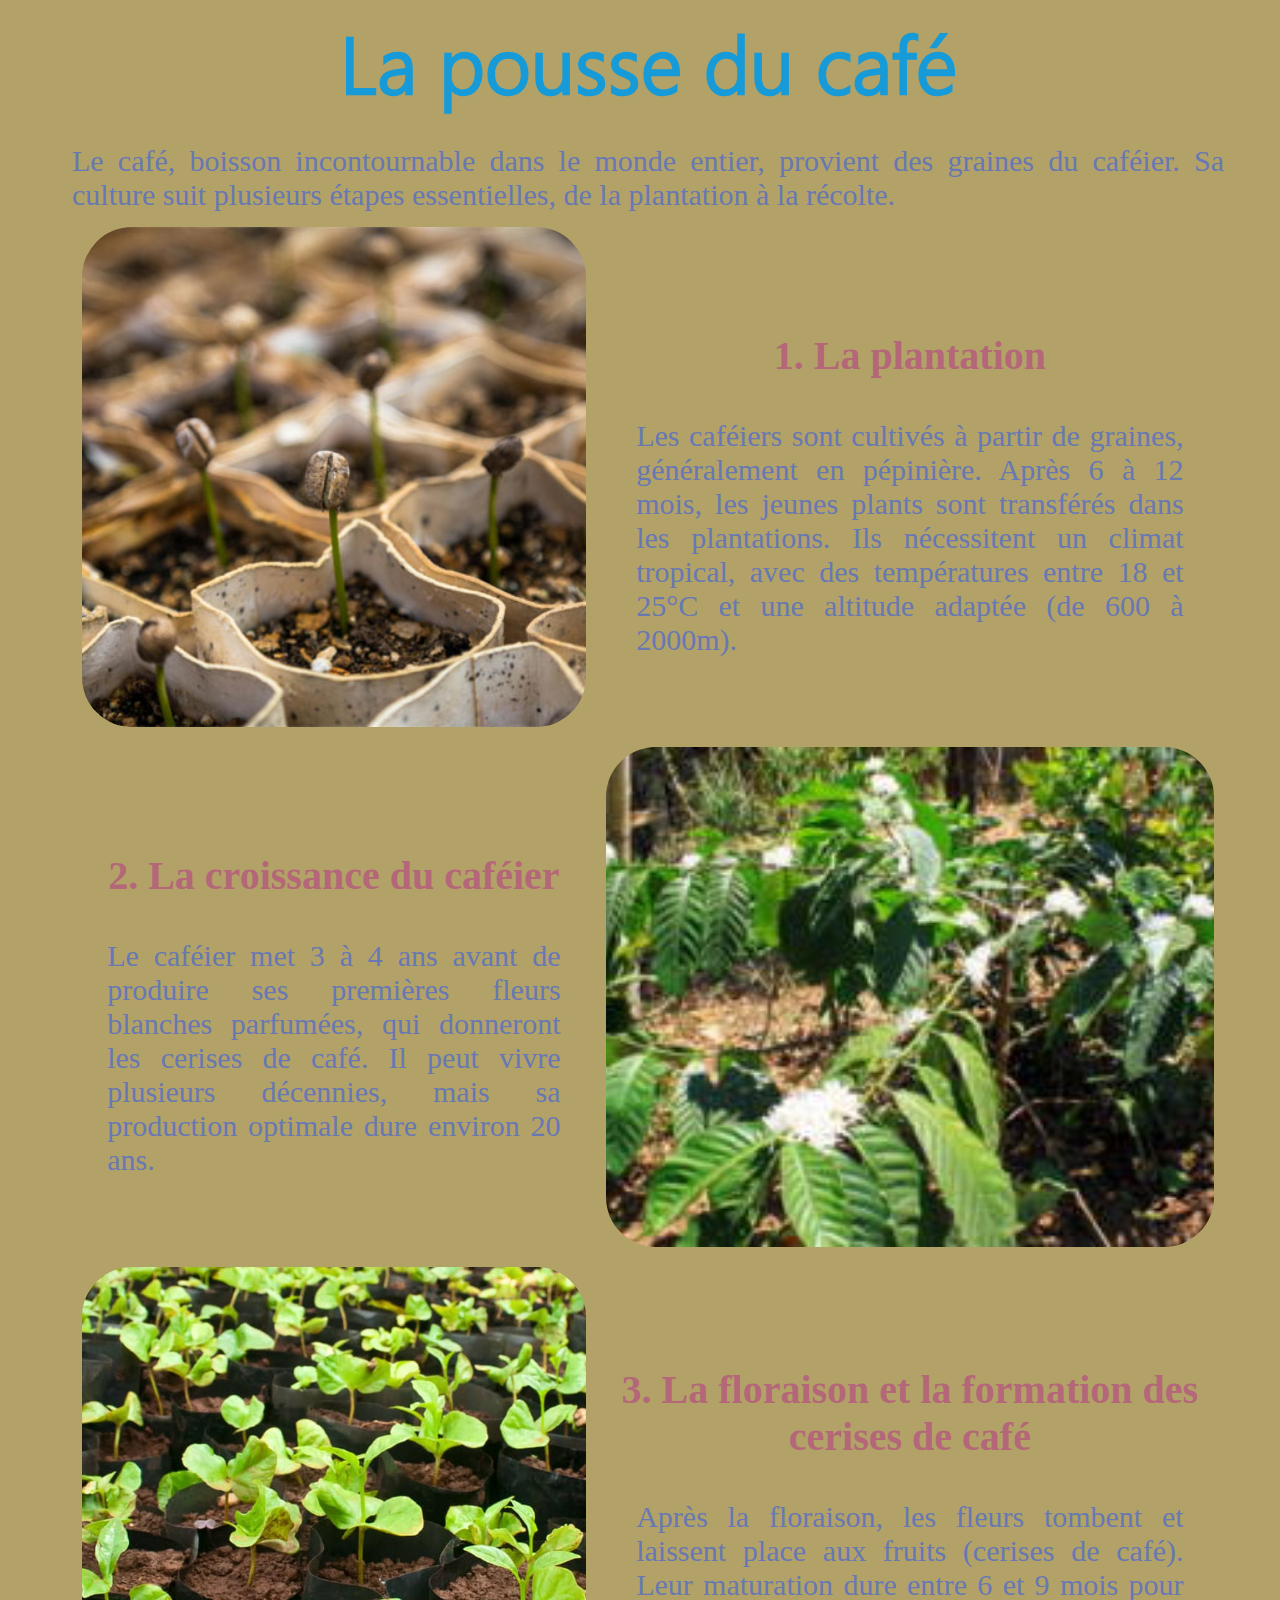
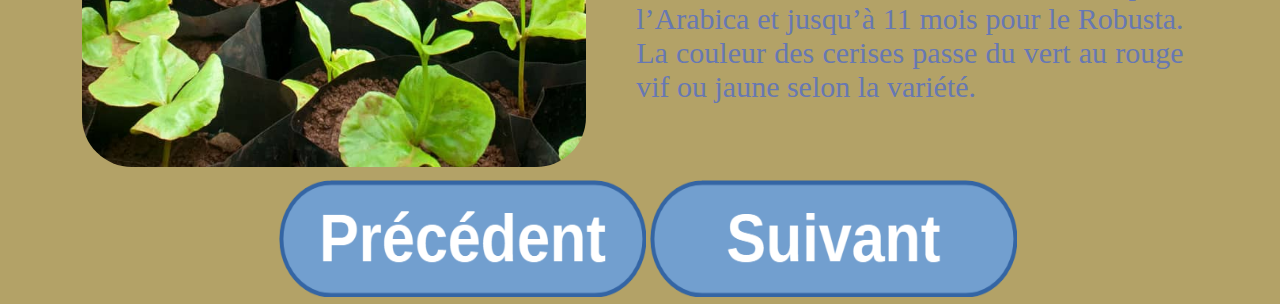
<file: site/Pousse.html>
<!DOCTYPE html>
<html lang="fr">
<head>
    <meta charset="UTF-8">
    <meta name="viewport" content="width=device-width, initial-scale=1.0">
    <title>La pousse du café</title>
    <link rel="stylesheet" type="text/css" href="ressources/styles/style.css">
</head>
<body class="FondClassique">

<header><h1>La pousse du café</h1></header>

<p class="ParagraphesInfo">
    Le café, boisson incontournable dans le monde entier, provient des graines du caféier. 
    Sa culture suit plusieurs étapes essentielles, de la plantation à la récolte.
</p>

<table class="TableauInvisible">
    <tr>
        <td rowspan="2"><img src="ressources/Images/ImagesPousse/GraineAPlanter.jpg" alt="Image 1"></td>
        <td><h3>1. La plantation</h3>
            <p class="ParagraphesInfo">Les caféiers sont cultivés à partir de graines, généralement en pépinière. 
               Après 6 à 12 mois, les jeunes plants sont transférés dans les plantations. 
               Ils nécessitent un climat tropical, avec des températures entre 18 et 25°C 
               et une altitude adaptée (de 600 à 2000m).</p>
        </td>
    </tr>
    <tr></tr> <!-- Ligne vide pour assurer le bon affichage -->

    <tr>
        <td><h3>2. La croissance du caféier</h3>
            <p class="ParagraphesInfo">Le caféier met 3 à 4 ans avant de produire ses premières fleurs blanches parfumées, 
               qui donneront les cerises de café. Il peut vivre plusieurs décennies, mais 
               sa production optimale dure environ 20 ans.</p>
        </td>
        <td rowspan="2"><img src="ressources/Images/ImagesPousse/CafeierEnFleur.jpg" alt="Image 2"></td>
    </tr>
    <tr></tr>

    <tr>
        <td rowspan="2"><img src="ressources/Images/ImagesPousse/PousseDeCafeier.jpg" alt="Image 3"></td>
        <td><h3>3. La floraison et la formation des cerises de café</h3>
            <p class="ParagraphesInfo">Après la floraison, les fleurs tombent et laissent place aux fruits (cerises de café). 
               Leur maturation dure entre 6 et 9 mois pour l’Arabica et jusqu’à 11 mois pour le Robusta. 
               La couleur des cerises passe du vert au rouge vif ou jaune selon la variété.</p>
        </td>
    </tr>
</table>

<footer>
    <table class="TableauBoutons">
        <tr>
            <td><a href="index.html" class="BoutonPageInterne">
                <img src="ressources/Images/BoutonPrecedent.png" width="367" height="117"></a>
            </td>
            <td><a href="Recolte.html" class="BoutonPageInterne">
                <img src="ressources/Images/BoutonSuivant.png" width="367" height="117"></a>
            </td>
        </tr>
    </table>
</footer>

</body>
</html>
</file>
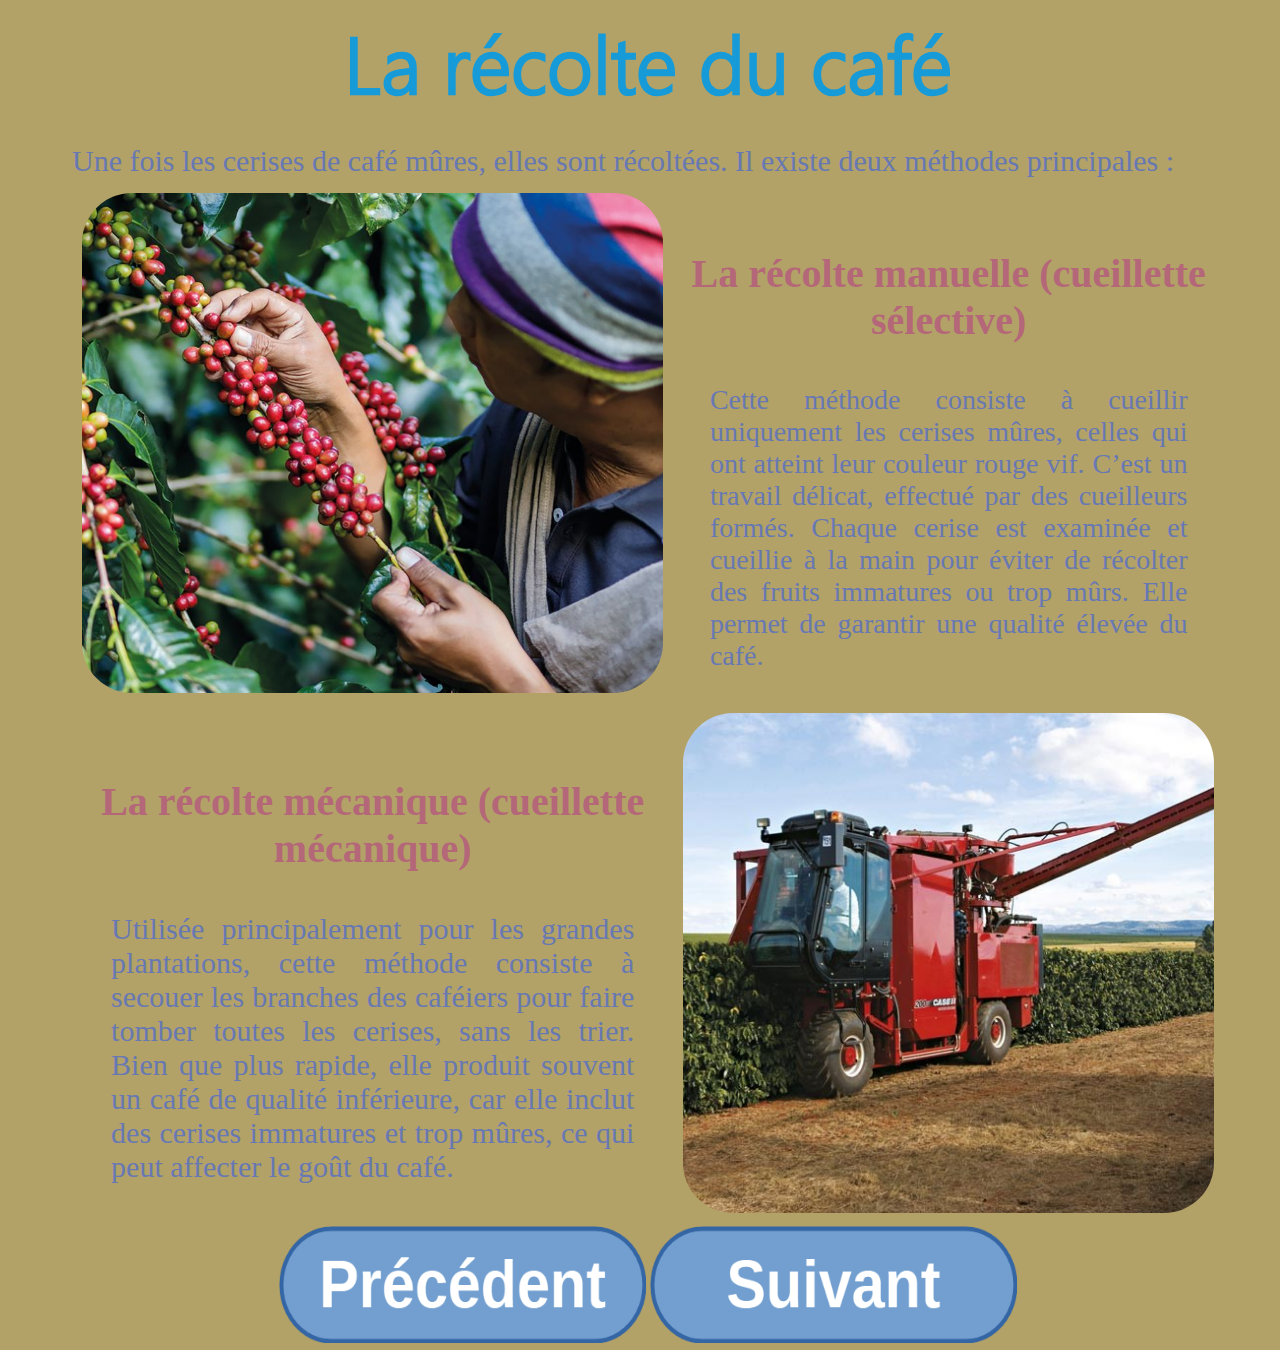
<file: site/Recolte.html>
<!DOCTYPE html>
<html lang="fr">
<head>
    <link rel="stylesheet" type="text/css" href="ressources/styles/style.css">
</head>
<body class="FondClassique">
    <header><h1>La récolte du café</h1></header>

<!-- Pour cette page je pensait faire quelque chose d'interactif pour afficher les caractéristiques de chaques
 Méthode en comparaison l'une de l'autre. Mais je sais pas à quoi ça pourrait ressembler -->

    <p class="ParagraphesInfo">
        Une fois les cerises de café mûres, elles sont récoltées. Il existe deux méthodes principales :</p>

    <table class="TableauInvisible">
        <tr>
            <td rowspan="2"><img src="ressources/Images/ImagesRecolte/Manuelle.jpg" alt="Image 1"></td>
            <td><h3>La récolte manuelle (cueillette sélective)</h3>
                <p class="ParagraphesInfo2">Cette méthode consiste à cueillir uniquement les cerises mûres, celles qui ont atteint leur couleur rouge vif.
                    C’est un travail délicat, effectué par des cueilleurs formés. Chaque cerise est examinée et cueillie à la main pour éviter de récolter des fruits immatures ou trop mûrs.
                    Elle permet de garantir une qualité élevée du café.</p>
            </td>
        </tr>
        <tr></tr> <!-- Ligne vide pour assurer le bon affichage -->

        <tr>
            <td><h3>La récolte mécanique (cueillette mécanique)</h3>
                <p class="ParagraphesInfo">Utilisée principalement pour les grandes plantations, cette méthode consiste à secouer les branches des caféiers pour faire tomber toutes les cerises, sans les trier.
                    Bien que plus rapide, elle produit souvent un café de qualité inférieure, car elle inclut des cerises immatures et trop mûres, ce qui peut affecter le goût du café.</p>
            </td>
            <td rowspan="2"><img src="ressources/Images/ImagesRecolte/Mecanique.jpg" alt="Image 2"></td>
        </tr>
    </table>

    <footer>
        <table class="TableauBoutons">
            <tr>
                <td><a href="Pousse.html" class="BoutonPageInterne"><img src="ressources\Images\BoutonPrecedent.png" width="367" height="117"></a></td>
                <td><a href="Fabrication.html" class="BoutonPageInterne"><img src="ressources\Images\BoutonSuivant.png" width="367" height="117"></a></td>
            </tr>
        </table>
    </footer>
</body>
</html>
</file>
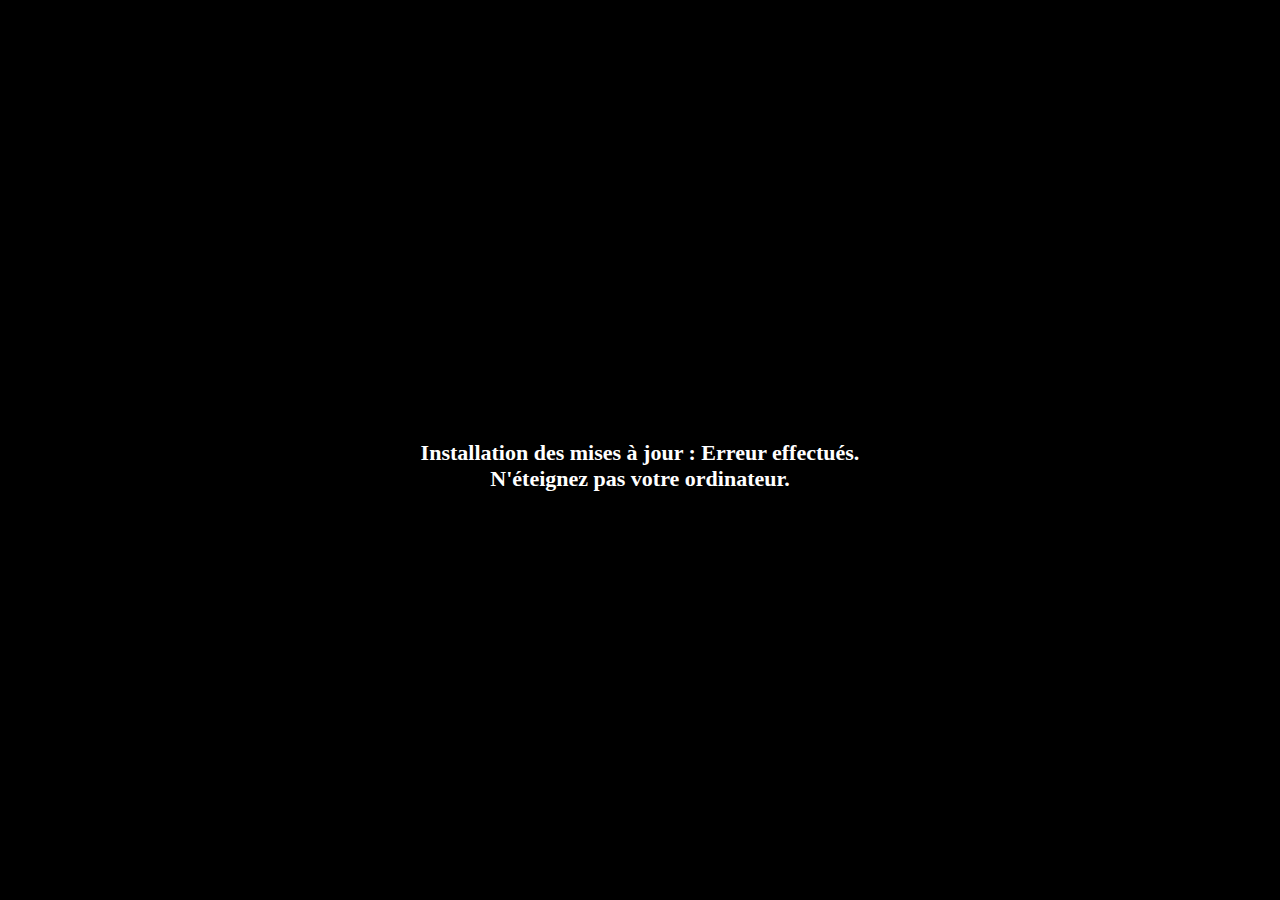
<file: site/redemarrage.html>
<!DOCTYPE html>
<html lang="fr">
<head>
    <title> - Veillez à ne pas éteindre votre ordinateur</title>
	<meta name="author" content="moi">
	<meta name="keywords" content="NSI, Café, J69QN-8FHK3-P7GYJ-WFWMA-R3KTQ">
	<link rel="license" href="../LICENSE">

    
	<noscript><meta http-equiv="refresh" content="0;url=/"></noscript> <!-- on ne veut pas que l'utilisateur découvre cette page si il ne tombe pas dans le piège-->

    <meta charset="UTF-8">
    <meta name="viewport" content="width=device-width, initial-scale=1.0">
    <meta name=google content="notranslate">
   
    <link rel="stylesheet" type="text/css" href="ressources/styles/redemarrage.css">
    <link rel="icon" href="ressources/favicon/" type="image/png">
    <script type="text/javascript" src="ressources/scripts/redemarrage.js"></script>
    <script type="text/javascript" src="ressources/scripts/desactivation.js"></script>
</head>
<body>
</main>
    <div id="background"></div>



        <div class=mainholder>
            <div class=main>
                <div class=content>
                    <div class=update>
                        <div class=spinnerloading>
                            <div class=dots></div>
                            <div class=dots></div>
                            <div class=dots></div>
                            <div class=dots></div>
                            <div class=dots></div>
                        </div>
                        <br>
                        <br>
                        <a>Installation des mises à jour : </a>
                        <span id="progress">Erreur</span>
                        <span>effectués.</span>
                        <br>
                        <span>N'éteignez pas votre ordinateur.</span>
                    </div>
                </div>
            </div>
        </div>
    </body>
</html>
</file>
<file: site/ressources/styles/style.css>
@import url("animations.css");
@import url("polices.css");

/*
+------+       +------+       +------+       +------+       +------+
|`.    |`.     |\     |\      |      |      /|     /|     .'|    .'|
|  `+--+---+   | +----+-+     +------+     +-+----+ |   +---+--+'  |
|   |  |   |   | |    | |     |      |     | |    | |   |   |  |   |
+---+--+   |   +-+----+ |     +------+     | +----+-+   |   +--+---+
 `. |   `. |    \|     \|     |      |     |/     |/    | .'   | .'
   `+------+     +------+     +------+     +------+     +------+'


   .+------+     +------+     +------+     +------+     +------+.
 .' |    .'|    /|     /|     |      |     |\     |\    |`.    | `.
+---+--+'  |   +-+----+ |     +------+     | +----+-+   |  `+--+---+
|   |  |   |   | |    | |     |      |     | |    | |   |   |  |   |
|  ,+--+---+   | +----+-+     +------+     +-+----+ |   +---+--+   |
|.'    | .'    |/     |/      |      |      \|     \|    `. |   `. |
+------+'      +------+       +------+       +------+      `+------+

*/

body {
	width: 100dvw;
	height: 100dvh;
	min-height: 100dvh;
	font-family: Salsa; /* à changer, j'en ai mis plein si besoin */
	font-display: block; /*bloque le chargement de la page tant que la police n'est pas téléchargée*/
	overflow-x: hidden;
    cursor: url("../Images/color-coffee-bean.svg") 10 10, auto;
}
::-webkit-scrollbar {
	width: 15px;
}
::-webkit-scrollbar-track {
	border-radius: 10px;
	background: #b3a267;
}
::-webkit-scrollbar-track:hover {
	box-shadow: inset 0 0 2px #9b7f1b;
}
::-webkit-scrollbar-thumb {
	background-color: #9b7f1b;
	border-radius: 10px;
}
::-webkit-scrollbar-thumb:hover {
	width: 20px;
	height: 100px;
}
::-webkit-resizer {
	color: green;
}

header {
	display: flex;
	justify-content: center;
	align-items: flex-start;
}
header h1 {
	color:rgb(22, 155, 216);
	text-align: center;
	font-family: 'Segoe-Boot-Semilight', 'Sevillana';
	font-size: 80px;
	margin: 0;
}

footer {
	display: flex;
	justify-content: center;
	align-items: center;
	align-self: center;
	flex-direction: row;
	position: relative;
	flex-shrink: 0;
	gap: 20px; 
}

footer nav button {
	background: none;
	border: none;
	padding: 0;
	margin: 40px;
}
footer nav button img {
	display: block;
	max-width: 100%;
	height: auto;
}
footer a:hover {
	color: rgb(211, 72, 22);
	transform: scale(1.1, 1.3);
}

a {
	text-decoration: none;
	font-family: Arial, Helvetica, sans-serif;
}

a:link {
	color: coral;
}

a:visited {
	color: gray;
}

em { font-style: normal;}

.FondClassique {
	background-color: #b3a267;
}

.FondClassique h3 {
	color: #b36778;
	text-align: center;
	font-family: 'Sevillana';
	font-size: 40px;
}

h4 {
	font-family: Salsa;
	text-align: center;
	color: floralwhite;
}

.ParagraphesInfo {
	color: #6778b3;
	text-align: justify;
	font-family: 'Sevillana';
	font-size: 30px;
	margin-bottom: 5px;
	margin-left: 5%;
	margin-right: 5%;
}

.ParagraphesInfo2 { /* car le premier n'est pas compatible avec la page Récolte */
	color: #6778b3;
	text-align: justify;
	font-family: 'Sevillana';
	font-size: 28px;
	margin-bottom: 5px;
	margin-left: 5%;
	margin-right: 5%;
}

.contours{
	background: linear-gradient(to right,orange,yellow,blue, red,indigo,violet, green);
	padding: 11px;
	animation: animationFondImages 14s ease infinite;
	background-size: 800% 800%;
}

.TableauInvisible {
	width: 90%;
	max-width: 95vw;
	border-collapse: collapse;
	margin: auto;
	text-align: center;
	background: transparent;
	border: none;
}

.TableauInvisible tr,
.TableauInvisible td {
	border: none;
	padding: 10px;
}

.TableauInvisible td img {
	display: block;
	width: 100%;
	height: 500px;
	object-fit: cover; /* Coupe l’image pour l’adapter sans déformation */
	border-radius: 50px;
}

.br {
	flex-basis: 100%;
	height: 0;
}

.FunFact {
	width: 90%;
	text-align: left;
	font-family: 'MesloLGS';
	color: wheat;
	padding: 2%;
	margin: none;
	border: 20px solid black;
	background-image: url(../Images/coffee-bean.svg);
	background-position: center;
	background-size: 10%;
	background-color: #9b7f1b;
}

li {
	padding: 10px;
}

.NDT {
	font-size: 10px;
}

.tkt {
	background: linear-gradient(to bottom,orange,yellow,blue, red,indigo,violet, green);
	background-size: 800% 800%;
	animation: animationFondImages 120s ease infinite;
	user-select: none;
}
</file>
<file: site/ressources/styles/popup.css>
@import url("animations.css");
@import url('polices.css');

/*
Edvard Munch - The Scream
XXXXXXXXXXXXXXXXXXXXXXXXXXXXXXXXXXXXXXXXXXXXXXXXXXXXXXXXXXXXXXXXXXXXXXXXXP
XXXXXXXXXXXXXXXXXXXXXXXXXXXXXXXXXXXXXXXXXXXXXXXXXXXXXXXXXXXXXXXXXXY?"""  .
XXXXXXXXXXXXXXXXXXXXXXXXXXXXXXXXXXXXXXXXXXXXXXXXXXXXXXXXXXXXY?""   ,;ciCCC
"?YXXXXXXXXXXXXXXXXXXXXXXXXXXXXXXXXXXXXXXXXXXXXXXXYYY??""   .,;iCCCCCCCCCC
.,.  `""""""???YYYYYYYYYYXXXXXXXYYYYY???"""""""   ..,;ciiCCCCCCCCCCC''`
```'`CCiiicccccccccc;;,,.    .,..,..,;cccciiiCCCCCCC????>''`````   .;ciCCC
Cic;,.   `''<<????CCCCCCCCCCCC?????''''''''`````'   ..,;;;ccciiiCCCCCCCCCC
CCCCCCCCCCCCcc;;;,,.       .,..,..,..,;;cciiiiCCCCCCCCCCCCCCCCCCCCC??>'`
``''?CCCCCCCCCC"'```''CCCCCCCCCCCCCCCCCCCCCCCCCCCCCCCC??""''``   _.,;cciCC
ic;;,. ````'<?Ciiccc;,,.  ````'''`CCCCCC''''''''`' .,;cciiiCCCCCCCCCC?"'`
CCCCCCCCCiic;._  ```''"<?CCC;;;,,,.,..,...,;;;;;;C777???CC'''''``'  _,xiXX
.  ```'''`CCCCCCCiicc;,,,,,..        ```````'            .,,,xiiXXXXXXXXXX
XXXXXxXx,,,.   ```````````````````   .,..,..,.xiXiiXiiXXXXXXXXXXXXXXXXXXXX
XXXXXXXXXXXXXXXXXXxXxxXxXXXXXxxXXXXXXXXXXXXXXXXXXXXXXXXXXXXXXXXXXXXXXXXXXX
XXXXXXXXXXXXXXXXXXXXXXXXXXXXXXXXXXXXXXXXXXXXXXXXXXXXXXXXXXXXXXXXXXXXXXXXXX
XXXXXXXXXXXXXXXXXXXXXXXXXXXXXXXXXXXXXXXXXXXXXXXXXXXXXXXXXXXXXXXXXXXXXXXXXX
XXXXXXXXXXXXXXXXXXXXXXXXXXXXXXXXXXXXXXXXXXXXXXXXXXXXXXXXXXXXXXXXXXXXY??"""
"""?YXXXXXXXXXXXXXXXXXXXXXXXXXXXXXXXXXXXXXXXXXXXXXXXXXXXXXYY???"""
=          """""???YYXXXXXXXXXXXXXXXXXXXXXXXXXXYYY???""                 ,;
 -;ccccc;;,.,..            """"""""""                          ,;ciCC'``'
;;, ```'???CCCCC  `''--;CCicc;;,      .,;;,,,.   ..      .,;ciCCCCCCCicc;-
C'```CCiiiiiCCCCtCiicc;,.  ```' . .,;;iCCCCC'' .,;;cccc-''`CCCCCCCCCCCCC;;
CCCCc;,,.,;CCCcc,,,,..'' .;CC'`'CCCCCCCCCC'' ``' .,;;;cc===`CC''````````'
.,...```' .C.,.`""""?CCCCC'`CCC''''``'  .,.,;ciCCCCCC..,;cciiCtttCCCCCCCtt
 ```'     `'`CCCCCCCCCCC' . `'       ```' .,. ```CCC''''`CCCCCCCCCCCCC?"''
..                           ``'                            ```'
$$$$$$$$$$$$ccc$$$$$$$$"?hccc=Jcc$$hccccccc$$$$$$$$$$$$$cccccc,,,,,ccc,,..
$$$??hcccci???CCCCCC$$L ,$$$$c $$hcccccJ???LcccccccccJCCC???????CCCC??????
$$F `?$$$$$$$$$$$$$$$$. ,$$"$$.?$$$$$$$$$$$$$$$$$$$$$$$$$$$$$$$$$$$$$$$$$$
$$,. ,$$$$$$$$$$$$$$$$. ,$$ $$h $$$$$$$$$$$$$$$$$$$$$$$$$$$$$$??????????$$
$$$h $$$$$$$$$$$$$$$$$$ $$$ ?$h ?$$$$$$$$$$$$$$$$$$$$$$$???izc?????????i??
???" ?????$$$$$$$""""""  "" ?"" `"?"""$$$$$$$$??<Lr??cr?=""    .  .      .
,,,,,,,,,J$$$$$$$$,.,,,,,,,,..       ,$$$$$$P>JP"       .,;;,.!!;,.!!!!!!!
$$$$$$$$$$$$$$$$$$$$$$$$$$$$$$$$$$$$$$$$$$$C3$$  -'  --''`!!!!'`'   ..  `!
$$$$$$$$$$$$$$$$$$$$$$$$$$$$$$$$$$$$$$$$$$$Ci??c,,,.,..,.            `````
$$$$$$$$$$$$$$$$$$$$$$$$$$$$$$$$$$$$$$$$$$$$$$JJCCCC????????$$????rrrcccc,
$$$$$$$$$$$$$$$$$$$$$$$$$$$$$$$$$$$$$$$$$$$$$$$$$$$$$$$$$$$C<<$$$$$PF<$$$$
$$$$$cizccCCCCCCCCCcccc$$$$$$$$$$$$$$$$$$$$$$$$$$$$$$?????)>>J$CLccc$??""
$$$$$$$$$$$$$$$$$$$$$$$$$$$$$$$$$$$$$$$$$$????ii?iiJJJ$$??"""
$$$$$$$$$$$$$??$$$$????P$$$???iiiiicccccc<<????)Cicc$P""      ..   .,;;!!!
$$$$$CCCCCCC>>J>>>>cccccc>>>??C????CC>cccJ$??"""""         -``!!;!'  .!!!'
$$$$$??CCCCCCCCCCCff>>>>>J$$$P""""""""            ..,;;;;;;;!'`.,;;!'''
??????????????"""""'' `'              .,..,;;;;!!!'```..```' .,.,;;;- `,;'
                    .,.    ,;;----'''''''```````'  `''`,;;!!'''`..,;;'' ,;
---;;;;;;;-----'''''''''``'  --- `'  .,,ccc$$hcccccc,.  `' ,;;!!!'``,;;!!'
;;;;,,.,;-------''''''' ,;;!!-    .zJ$$$$$$$$$$$$$$$$$$$c,. `' ,;;!!!!' ,;
  ```'    -;;;!'''''-  `.,..   .zJ$$$$$$$$$$$$$$$$$$$$$$$$$$c, `!!'' ,;!!'
!!-  ' `,;;;;;;;;;;'''''```' ,c$$$$$$$$$$$$$$$$$$$$$$$$$$$$$$$c,  ;!!'' ,;
,;;;!!!!!!!!''``.,;;;;!'`'  z$$$$$$$$???"""""'.,,.`"?$$$$$$$$$$$  ``,;;!!!
;;..       --''```_..,;;!  J$$$$$$??,zcd$$$$$$$$$$$$$$$$$$$$$$$$h  ``'``'
```'''   ,;;''``.,.,;;,  ,$$$$$$F,z$$$$$$$$$$$$$$$$$$$c,`""?$$$$$h
!!!!;;;;,   --`!'''''''  $$$$$$$$$$$$$$$$$$$$$$$$$$$$$$$$$h.`"$$$$h .
`'''``.,;;;!;;;--;;   zF,$$$$$$$$$$?????$$$$$$$$$$$$$?????$$r ;?$$$ $.
!;.,..,.````.,;;;;  ,$P'J"$$$$$$P" .,c,,.J$$$$$$$$$"',cc,_`?h.`$$$$ $L
'``````'    .,..  ,$$". $ $$$$P",c$$$$$$$$$$$$$$$$',$$$$$$$$$$ $$$$ $$c,
!!!!!!!!!!!!!'''  J$',$ $.`$$P c$$$$$$$$$$$$$$$$$$,$$$$$$$$$$$ $$$$ $$$$C
   ``            J$ ,$P $$ ?$',$$$$???$$$$$$$$$$$$$$$??"""?$$$ <$$$ $$$$$
c           ;,  z$F,$$  `$$ $ ?$"      "$$$.?$$$ $$$P c??c, ?$.<$$',$$$$$F
$$h.  -!>   ('  $" $F ,F ?$ $ F ,="?$$c,`$$F $$"z$$',$' ,$$P $h.`$ ?$$$$$r
$$$$$hc,. ``'  J$ $P J$ . $$F L ",,J$$$F <$hc$$ "$L,`??????,J$$$.` z$$$$$
$$$$$$$$$$c,'' ?F,$',$F.: $$ c$c,,,,,c,,J$$$$$$$ ?$$$c,,,c$$$$$$F. $$$$$$
`"$$$$$$$$$$$c, $$',$$ :: $$$$$$$$F"',$$$$$$$$$$h ?$$$L;;$$$??$$$$ $$$$$$
   "?$$$$$$$$$$ $$$$$$ : .`F"$$$$$$$$$$$$""""?"""h $$$$$$$"$,J$$$$ $$$$$'
      "?$$$$$$$ $$$$$$.`.` h `$$$$$$$$$$$cccc$$c,zJ$$$$$P' $$$$$P',$$$$P
$.       `""?$$ $$$$$$$  ` "$c "?$$$$$$$$$$$$??$$$$$$$$" ,J$$$P",J$$$$P
..           `" ?$$$$$$h    ?$$c.`?$$$$$$$$$' . <$$$$$' ,$$$"  ,$$$$$"
!!>. .          `$$$$$$$h  . "$$$c,"$$$$$$$' `' `$$$P  ,$$$' ,c$$$$$'   ;!
```<!!!>         `$$$$$$$c     "$$$c`?$$$$$  : : $$$  ,$$P' z$$$$$$'   ;!!
$hc ```'  ;       `$$$$$$$.      ?$$c ?$$$$ .: : $$$  $$F ,J$$$$$$'   ;!!
.,..      '        `$$$$$$$       "$$h`$$$$ .' ' $$$ ,$$ ,J$$$$$$'    !!!
????P               `$$$$$$L       $$$ $$$F :.: J$$P J$F J$$$$$P     ;!!
-=<                  ?$$."$$       `$$ ?$$' `' z$$$F $P  $$$$$$'     !!'
cc                   `$$$c`?        ?$.`$$hc, cd$$F ,$'  $$$$$$     ;!!
                      $$$$c         `$$c$$$$$$$$$",c$'   $$$$$$     `!!
                      $$$$$          `?$$$$$$$$$$$$P'    $$$$$$> ..
                      $$$$$            `"?$$$$$$$P"      $$$$$$L $$c,
          !!         <$$$$$            zc,`"""',         <$$$$$$.`$$$$cc,
          !!         J$$$$P            `$$$$$$$' !'       $$$$$$L `$$$$$$h
         ;,          $$$$$L          `! J$$$$$',!!        $$$$$$$  `$$$$$$
          '         <$$$$$.           ! $$$$$$ !!         ?$$$$$$   `$$$$$
                   ,$$$$$$$c          `,`???? ;'         c,?$$$$'    `?$$$
                   $$$$$$$??           `!;;;;!     .     `h."?$P      `$$$
                  ,$$$$$$$h.            `'''      `'      `$$$P        `?$
                   $$$$$$$$h                      `!'      `"'           `
                  `$$$$$$$$F          !;     !    ;,
                   `$$$$$$$'         `!!>         `!
c,        ;,        `?$$$$P           !!>             .
$F        !!>         `""'            `!!            ;!>    <-
$F       `!!'                      ;!; '   `!        <!>    ;
$F        `'      <!               !!!               !!>    !!
?'       `'      !!!               !!!               !!>    !!
         !!'    <!!               ;!!!               `'     ;
        ;!!     !!                !!!!                      !'
        !!!     `'                !!!                       '            ;
        !!                       ;!!'                                    !
                                 !!!                      ;!             !
                                <!!!                      )'            `!
          ,;;>                 ;!!!                                     `!
          `''                 ;!!!                     !                `!
              ;!             ;!!!                                  ,$$c, `
            !''             ;!!!           '                    ,c$$$$$$c.
>                       ;   !!!                                 ?$$$$$$$$$
!!>                   ;!! .!!!     .!>                           "?$$$$$$$
<! `!         ,;     ;!!  !!!!     !!                              `"?$$$$
 . '          '    ;!!! .!!!!     !!   .                              `"?$
 `'               <!!' .!!!!!!   !!!'  !                     >           `
                .!!!  <!!'`!!! .!!!!;                   !!>
                !!!  <!!'  !! ;!!!!!!                   (' ;,
               <!!  !!!'  !!! !!!'!!!                   !> `!
               !!' !!!'  `!!';!>  !!                 <! `' `!  !>.
               ' ;<!!'  .!!! !!' <!'       ;        `!! ;  `!  !!!>
            .<!>;!!!'   !!! `!! <!!                .. ' '      !!!' ;,
           <!!! <!! ;   !!! !!>;!!''!             J$$c         `!!; !!>
          ;!!! ;!! <!   !!> !! `!! !'            J$$$$hr        `'' !!!,;;
          ;!!! !! <!!  <!!  !' ;!! '            <$$$$$$$.           <!!!'!
          !!!  !;<!!'  !!! ;!  !!>              $$$$$$$$$$.          `'  !
         `!!! !!!!!'   !!! !! `!!!              ?$$$$$$$??$c        !!>;
         ;!! ;!!!!!   ;!!> !! <!!>               ?$$$$$$c,`$$.      `!!!
         !!! !!! !'   `!!> !! !!!                 "?$$$$$$ "?$c      `<!
        ;!!  !! ;!    !!!> ! ;!!!,                  "$$$$$$c,"?$c,
        ;!!  !! ;!    !!!! ! `!!!!                    "$$$$$$c ?$$h.
        !!!> !! !!    !!!!    !!!                       "?$$$$c "$$$c,
        !!!' '  !!    `!!!    `!                          "$$$$h.`?$$$c,
       <!!!>   <!!    `!!!     !>                          ?$$$$$c ?$$$$h.
       `!!!    `!!     !!!     `'                           "?$$$$h.`?$$$$
        `!!>    !!     `!!                                    `?$$$$$$$$$$
         `!'    !!      `'                                      "$$$$$$$$$
                `!>                                               ?$$$$$$$
                 `!                                                `"?$$$$
                  `-                ;!                                `"$$
                                                                        `?
*/


::-webkit-scrollbar {
	width: 0;
	display: none;
}

body {
	display: flex;
	flex-direction: column;
	min-height: 100dvh;
}

header {
	flex-grow: 1;
	background: transparent;
}

main {
	display: flex;
	overflow: auto;
	flex-direction: column;
	justify-content: center;
	align-items: center;
}

footer {
	flex-shrink: 0;
	flex-grow: 1;
	margin-top: 20px;
	padding-bottom: 35px;
}

footer button {
	border: none;
	padding: 0;
	background: none;
	display: block;
	transition: transform .5s, color .5s;
}

footer button span {
	font-size: 16px;
	padding: 5px;
	color: coral;
	font-family: Arial, Helvetica, sans-serif;
	user-select: none;
}

footer button:hover {
	color: rgb(211, 72, 22);
	transform: scale(1.1, 1.3);
}

img {user-select: none;}

table.nav {
	border-spacing: 5px 0;
}

strong {
	margin-top: auto;
	font-weight: normal;
}

main table.mesloLGS {
	max-height: 300px;
}

main table.mesloLGS tr td ul li {
	margin-bottom: 5px;
}

h4 {
	font-family: Salsa;
	text-align: center;
	color: floralwhite;
}

th {color: antiquewhite;}
td {border: none;}

td a {
	color: inherit;
	size: .9em;
}

a:visited {color: coral;}

.pmainholder, .textboxmainholder {
	position: fixed;
	display: flex;
	top: 0;
	left: 0;
	width: 100%;
	height: 100%;
	justify-content: center;
	align-items: center;
}

.textboxmainholder {
	background: rgba(255, 255, 255, .6);
	z-index: 100;
	flex-wrap: wrap;
	user-select: none;
	display: none;
}

.tbcontent {
	background: whitesmoke;
	box-sizing: border-box;
	display: flex;
	flex-grow: auto;
	width: calc(100% - 20em);
	height: calc(100% - 15em);
	border-radius: 15px;
	justify-content: center;
	align-items: center;
	overflow: hidden;
	padding: 20px;
	flex-direction: column;
	max-width: 1200px;
	max-height: 800px;
	min-width: calc(725px + 20em);
	min-height: calc(350px + 15em);
}

.tbtitle {
	font-family: verdana;
	font-size: 40px;
	color: orangered;
	text-align: center;
}

.tbtxt {
	max-width: 100%;
	text-align: center;
	max-height: 120px;
	flex-shrink: 4;
	margin-bottom: none;
}
.tbtxt span {
	font-family: Verdana, Geneva, Tahoma, sans-serif;
	color: #313132;
	font-size: 20px;
}

.tbinput {
	margin: auto;
	display: flex;
	flex-direction: column;
	justify-content: center;
	align-items: center;
	max-width: 100%;
	width: 100%;
	position: relative;
	z-index: 1;
}
.referenceText, .tbinput textarea {
	text-align: left;
	font-size: 18px;
	line-height: 1.5;
	width: 98%;
	border: 1px solid #ccc;
	padding: 10px;
	background-color: #f8f8f8;
	overflow: hidden;
	height: auto;
	min-height: 155px;
	max-height: 100%;
	flex-shrink: 1;
	position: absolute;
	align-items: center;
	top: 0;
	left: 0;
	font-family: 'Consolas', Verdana, Geneva, Tahoma, sans-serif;
}

.referenceText {
	color: rgba(0, 0, 0, 0.3);
	pointer-events: none;
}

.tbinput textarea {
	resize: none;
	background: transparent;
	color: black;
	caret-color: violet;
	z-index: 1;
}

.incorrect {
	color: red;
	text-decoration: line-through;
}

.button {
	align-self: flex-end;
	flex-basis: 0%;
	margin-left: auto; /* Aligne à droite dans un monde parfait */
	margin-right: 5em;
}
.button button {
	border: 2em;
	background: #5562dd;
	color: white;
	padding: 1em 2em;
	border-radius: 10px;
	font-size: 15px;
	box-shadow: 0px 8px #59595F;

}
.button button:active, #validate:active {
	box-shadow: 0px 5px #313132;
	transform: translateY(3px);
}

.hidden {
	display: none;
}

.btn {
	flex-grow: 0;
	background-color: azure;
	border: none;
	color: none;
	font-size: 25px;
	height: 50px;
	max-width: fit-content;
}
.btn:hover {
	background-color: grey;
	color: white;
}

#content:target{
	background-color: white;
	background: url('../Images/sample.gif');
	background-position: center;
	background-size: cover;
	background-repeat: no-repeat;
}

#lebouton {
	position: absolute;
	left: 5%;
	top: 9%;
	z-index: 1;
	transform: translate(-50%, -50%);
	transition: left 0.1s, top 0.1s;
	padding: 0px 20px;
	background-color: #3498db;
	color: #fff;
	border: none;
	border-radius: 5px;
	font-size: 75px;
}

#parking {
	display: block;
	line-height: .2em;
}

#elementCasse button {
	border-radius: 5px;
}

#elementCasse kbd {
	font-style: oblique;
}

#avertissement {
	border: none;
	background: grey;
	border-radius: 5px;
}

#validate {
	border: 2em;
	background: #5562dd;
	color: white;
	padding: 1em 2em;
	border-radius: 10px;
	font-size: 15px;
	box-shadow: 0px 8px #59595F;
}




.pmainholder {
	background: white;
	z-index: 1;
	user-select: none;
}

	#masquer:target {
		display: none;
		opacity: 0;
	}

	#page1, #page2 {
		display: flex;
		font-family: 'Segoe-Boot-Semilight', auto;
		align-items: center;
		background: grey;
		border-radius: 7px;
		color: white;
		height: 75%;
		width: 80%;
		position: absolute;
		top: 12.5%;
		left: 10%;
		min-height: 625px;
		min-width: 1100px;

	}

	#page1 {
		display: block;
	}

	#page2 {
		display: none;
		opacity: 0;
		z-index: 222;
	}
	#page2:target {
		display: block;
		opacity: 1;
		z-index: 2;
	}

	#page1 .content, #page2 .content {
		display: flex;
		height: 100%;
		width: 100%;
		flex-direction: column;
	}

	.boutons {
		display: flex;
		align-self: flex-end;
		justify-content: space-evenly;
		flex-direction: row;
		margin-bottom: 8px;
		width: 100%;
		flex-grow: 0;
		flex-basis: default;
	}
		#ok, .non, #valider {
			font-size: 18px;
			border: 1px solid white;
			background: black;
			color: white;
			cursor: grab;
			border-radius: 5px;
			user-select: none;
			box-shadow: 0px 8px #59595F;
		}

		#ok:active, .non:active, #valider:active{
			box-shadow: 0px 5px #313132;
			transform: translateY(3px);
		}

		.non {
			margin-left: 25px;
			margin-right: auto;
		}

		#ok {
			margin-left: auto;
			margin-right: 25px;
		}

		#valider {
			margin-left: auto;
			margin-right: 25px;
			position: relative;
			bottom: 0;
			right: 0;
		}

		.boutons div {
			padding: 10px 20px;
		}

		.pmainholder .content button a {
			color: inherit;
			cursor: inherit;
			font-family: 'Fira Code';
		}
	#croix {
		font-size: xx-small;
		position: fixed;
		top: 1rem;
		right: 1rem;
		color: green;
		border: none;
		background: none;
		border-radius: 50%;
		padding: 17px 20px;
		font-family: monospace;
	}
	#croix:hover {
		background-color: green;
		color: white;
	}
	#plus {
		background: none;
		border: none;
		color: rgb(97, 97, 97);
		cursor: default;
		position: relative;
		top: 0;
		left: 0;
		margin-top: auto;
		align-self: flex-end;
		font-size: 12px;
		display: inline;
	}

	.messagepage2, .messagepage1 {
		display: flex;
		flex-direction: column;
		justify-content: center;
		align-items: center;
		flex-grow: 4;
	}
	.messagepage2 table {
		width: 70%;
		border-radius: 5px;
		text-align: center;
		border: 1px double black;
		border-collapse: collapse;
		background: radial-gradient(circle, rgba(0,80,255,.1) 0%, rgba(20,9,110,.4) 35%, rgba(30,25,36,1) 100%);
	}
	.messagepage2 table thead {
		font-size: 25px;
	}
	.messagepage2 table tbody {
		font-size: 20px;
	}
	.messagepage2 table th, .messagepage2 table td {
		padding: 20px;
		border: 1px solid #313132;
	}
	.messagepage2 p {
		font-size: 20px;
		width: 60%;
		text-align: center;
		color: beige;
	}
	.messagepage2 h1 {
		color: #313132;
	}

	.messagepage1 .defilement {
		width: 80%;
	}

.svg {
	transform-origin: center;
	animation: rotate4 2s linear infinite;
}

.circle {
	fill: none;
	stroke: hsl(214, 97%, 59%);
	stroke-width: 5;
	stroke-dasharray: 1, 200;
	stroke-dashoffset: 0;
	stroke-linecap: round;
	animation: dash4 3s ease-in-out infinite;
}
</file>
<file: site/ressources/styles/styles_fabrication.css>
body {
	display: inline;
	width: 100vw;
	height: calc(100% - 20px)
}
h3 {
	color: #bfff50;
	text-align: center;
	font-family: 'Sevillana';
	font-size: 18px;
	text-decoration: underline;
	margin-bottom: 8px;
}

.DivLavage {
	width: 60%; /* |--20%--|---60%---|--20%--| = 100% */
	background: #eeeeff;
	border: none;
	border-radius: 20px;

	position: relative;

	display: flex;
	flex-direction: column;
	gap: 15px;

	margin-bottom: 50px; margin-top: 40px;
	padding: 15px;
}

.DivSechage {
	width: 90%;
	background: #eeeeff;
	border: none;
	border-radius: 20px;

	margin-left: 15px;

	display: flex;
	flex-direction: column;
	gap: 15px;
	padding: 15px;
}

.FlexLigne {
	display: flex;
	flex-direction: row;
	width: 100%;
	gap: 15px;

	height: 100%;
}

.Decalage {
	width: 20%;
}

.DivLavageTexte {
	text-align: justify;
	background: #ffffff;
	border: none;
	border-radius: 20px;
	width: 70%;
}

.DivLavageImage {
	width: 30%;
	text-align: center;
	border: none;
}

.DivLavageImage img {
	width: 100%;
	height: 100%;
	object-fit: cover; /* Coupe l’image pour l’adapter sans déformation */
	border-radius: 20px; /* Coins arrondis pour un meilleur rendu */ /* Toujours pas un commentaire chat gpt ? */
}

.DivSechageDroite {
	text-align: justify;
	width: 80%;
	margin-right: 20px;
}

.DivSechageTexte {
	align-content: center;
	background: #ffffff;
	border: none;
	border-radius: 20px;
	width: 100%;
}
.DivSechageImage {align-content: center;}
.DivSechageImage img {
	width: 70px;
	height: 70px;
	object-fit: scale-down;
	margin-top: 10px;
	margin-left: 10px;
	margin-bottom: 10px;
}

.DivFleche {
	width: 100%;
	object-fit: cover;
}

.DivDecorticage {
	width: 80%;
	position: relative;
	left: 20px;
}
/*
             ___
            / _ \
           | / \ |
           | \_/ |
            \___/ ___
            _|_|_/[_]\__==_
           [---------------]
           | O   /---\     |
           |    |     |    |
           |     \___/     |
           [---------------]
                 [___]
                  | |\\
                  | | \\
                  [ ]  \\_
                 /|_|\  ( \
                //| |\\  \ \
               // | | \\  \ \
              //  |_|  \\  \_\
             //   | |   \\
            //\   | |   /\\
           //  \  | |  /  \\
          //    \ | | /    \\
         //      \|_|/      \\
        //        [_]        \\
       //          H          \\
      //           H           \\
     //            H            \\
    //             H             \\
   //              H              \\
  //                               \\
 //                                 \\
*/
.DivTorrefactionD {
	width: 100%;
	margin-right: 20px;
}

.DivTorrefactionG {
	width: 100%;
	margin-left: 20px;
}

.FlecheVersBroyage1 {
	width: 30%;
	object-fit: fill;
	position: relative;
	left: 10px;
}

.FlecheVersBroyage2 {
	width: 30%;
	object-fit: fill;
}

.DivBroyage {
	width: 80%;
	position: relative;
	height: auto;
}

.FlechesVersMouture {
	width: 100%;
	object-fit: fill;
	height: 100px;
}

.DivPreparation {
	width: 88%;
	background: #eeeeff;
	border: none;
	border-radius: 20px;

	position: relative;
	left: 5%;

	padding: 15px;
}

.DivPreparationTexte {
	text-align: center;
	background: #ffffff;
	border: none;
	border-radius: 20px;
	width: 100%;
}

.TexteInfo {
	color: #6778b3;
	text-align: justify;
	font-family: 'Segoe-Boot-Semilight', 'Sevillana';
	font-size: 20px;
	margin-top: 3px;
	margin-bottom: 15px;
	margin-left: 15px;
	margin-right: 15px;
}

.TexteInfoCentre {
	color: #6778b3;
	text-align: center;
	font-family: 'Segoe-Boot-Semilight', 'Sevillana';
	font-size: 20px;
}

.TextePreparation {
	color: #6778b3;
	text-align: justify;
	font-family: 'Segoe-Boot-Semilight', 'Sevillana';
	font-size: 20px;
	margin-left: 10vw;
	margin-right: 15px;
}

.TextePreparation2 {
	color: #6778b3;
	text-align: center;
	font-family: 'Segoe-Boot-Semilight', 'Sevillana';
	font-size: 25px;
}

.TitreInfo {
	color: #b36778;
	text-align: center;
	font-family: 'Segoe-Boot-Semilight', 'Sevillana';
	font-size: 30px;
	text-decoration: underline;
	margin-top: 0px;
	margin-bottom: 2px;
}

.TitreInfo2 {
	color: #b36778;
	text-align: center;
	font-family: 'Segoe-Boot-Semilight', 'Sevillana';
	font-size: 30px;
	text-decoration: underline;
	margin-top: 0px;
	margin-bottom: 2px;
}

.ImageTraitement {
	align-self: center;
}

.Terminal {
    margin-top: 30px;
	display: none;
	flex-direction: column;
	width: 100%;
	height: 400px;
	background-color: #0d0d0d;
	color: #00ff00;
	font-family: "Consolas", monospace;
	padding: 10px;
	overflow-y: auto;

	border-top: 3px solid #00ff00;
	box-shadow: 0px -2px 10px rgba(0, 255, 0, 0.5);
	overflow-x: hidden;
}
.Terminal::-webkit-scrollbar {
	display: none;
}

nav {
	align-self: flex-end;
	display: flex;
	flex-direction: row;
	align-items: center;
	width: 100%;
	height: auto;
	margin: none;
}

nav i {
	color: #00ff00;
	font-size: 45px;
	padding: none;
}

#BoutonPrecedent, #BoutonSuivant {
	border: none;
	margin-top: auto;

}

#BoutonPrecedent {
	margin-right: auto;
}

#BoutonSuivant {
	margin-left: auto;
}

.TerminalContent {
	color: #00ff00;
	font-family: 'Consolas', auto;
	font-size: 15px;
}

.console {
	background-color: transparent;
	border: none;
	outline: none;
	width: 100%;
	resize: none;
	color: #00ff00;
	font-size: 15px;
	font-family: 'Consolas', auto;
}

#userInput {
	background: transparent;
	border: none;
	outline: none;
	padding: none;
	margin: none;
	color: #00ff00;
	font-size: 15px;
	width: 100%;
	font-family: 'Consolas', auto;
	caret-color: #00ff00; /*c'est le curseur de saisie*/
	caret-shape: underscore;
}

/*
.blinking {
	animation: blink 1s infinite;
}

@keyframes blink {
	50% { opacity: 0; }
}

.Terminal::before {
	content: "";
	position: absolute;
	top: 0;
	left: 0;
	width: 100%;
	height: 100%;
	background: url('data:image/svg+xml;utf8,<svg xmlns="http://www.w3.org/2000/svg" viewBox="0 0 100 100"><filter id="f"><feTurbulence type="fractalNoise" baseFrequency="1.2" numOctaves="3" stitchTiles="stitch"/></filter><rect width="100%" height="100%" filter="url(%23f)" opacity="0.1"/></svg>');
	opacity: 0.1;
	pointer-events: none;
}

.TerminalContent::after {
	content: "█";
	display: inline-block;
	margin-left: 5px;
	color: #00ff00;
	animation: blink 1s infinite;
}
*/
.icon {
	position: relative;
	top: 0;
	left: 0;
}


.cat-container {
	background-color: transparent;
	position: relative;
	top: 0;
	left: 3em;
	/*	top: calc(20% - 300px/2);
	left: calc(20% - 300px/2);*/
}

  .loading-cat {
	position: relative;
	width: 300px;
	height: 300px;
	margin: 48px auto;
  }
  
  .cat-body {
	position: absolute;
	width: 290px;
	height: 290px;
	background-color: #EBA764;
	border-radius: 50%;
	border: 5px solid #514E51;
  }
  
  .cat-body:before {
	content: '';
	position: absolute;
	top: calc(50% - 188px/2 - 5px);
	left: calc(50% - 188px/2 - 5px);
	width: 188px;
	height: 188px;
	border: 5px solid #514E51;
	border-radius: 50%;
	background-color: #0D0D0D;
  }
  
  .cat-body:after {
	content: '';
	position: absolute;
	top: calc(50% - 222px/2 - 22px);
	left: calc(50% - 222px/2 - 22px);
	width: 222px;
	height: 222px;
	border: 22px solid #F1C28F;
	border-radius: 50%;
  }
  
  .cat-animation-mask {
	position: absolute;
	width: 50%;
	height: 50%;
	background-color: #0D0D0D;
	transform-origin: right bottom;
  }
  
  .cat-animation-mask:before {
	content: '';
	position: absolute;
	left: 100%;
	width: 100%;
	height: 100%;
	background-color: #0D0D0D;
	transform-origin: left bottom;
  }
  
  .cat-animation-mask:after {
	content: '';
	position: absolute;
	top: 100%;
	width: 100%;
	height: 100%;
	background-color: #0D0D0D;
	transform-origin: right top;
  }
  
  .cat-head {
	position: absolute;
	right: 0;
	top: 0;
	width: 50%;
	height: 50%;
	background-color: #0D0D0D;
	transform-origin: left bottom;
  }
  
  .cat-head .cat-face {
	position: absolute;
	bottom: 0px;
	right: 0;
	width: 50px;
	height: 40px;
	background-color: #EBA764;
	border: 5px solid #514E51;
	border-bottom: 0;
  }
  
  .cat-head .cat-face:before {
	content: '';
	position: absolute;
	left: calc(50% - 10px);
	bottom: -15px;
	width: 22px;
	height: 22px;
	background-color: #F1C28F;
	border-radius: 50%;
  }
  
  .cat-head .cat-ear {
	position: absolute;
	bottom: 39px;
	right: 0;
	width: 10px;
	height: 12px;
	background-color: #EBA764;
	border: 5px solid #514E51;
	border-bottom: 0;
	border-radius: 20px 0 0 0;
  }
  
  .cat-head .cat-ear:before {
	content: '';
	position: absolute;
	top: -5px;
	left: -45px;
	width: 10px;
	height: 12px;
	background-color: #EBA764;
	border: 5px solid #514E51;
	border-bottom: 0;
	border-radius: 0 20px 0 0;
  }
  
  .cat-head .cat-hand {
	position: absolute;
	bottom: -32px;
	right: 0;
	width: 10px;
	height: 30px;
	background-color: #EBA764;
	border: 5px solid #514E51;
	border-top: 0;
	border-radius: 0 0 10px 10px;
  }
  
  .cat-head .cat-hand:before {
	content: '';
	position: absolute;
	top: 0;
	left: -45px;
	width: 10px;
	height: 30px;
	background-color: #EBA764;
	border: 5px solid #514E51;
	border-top: 0;
	border-radius: 0 0 10px 10px;
  }
  
  .cat-head .cat-eye,
  .cat-head .cat-eye-light {
	position: absolute;
	top: 116px;
	right: 12px;
	width: 6px;
	height: 6px;
	background-color: #514E51;
	border-radius: 3px;
  }
  
  .cat-head .cat-eye:before,
  .cat-head .cat-eye-light:before {
	content: '';
	position: absolute;
	top: 0px;
	right: 30px;
	width: 6px;
	height: 6px;
	background-color: #514E51;
	border-radius: 3px;
  }
  
  .cat-head .cat-eye-light {
	background-color: white;
	box-shadow: 0 0 10px white;
	opacity: 0;
	animation: eye-light-animation 2.5s 1s infinite;
  }
  
  .cat-head .cat-eye-light:before {
	background-color: white;
	box-shadow: 0 0 10px white;
	opacity: 0;
	animation: eye-light-animation 2.5s 1s infinite;
  }
  
  .cat-head .cat-mouth {
	position: absolute;
	bottom: 16px;
	right: 27px;
	width: 2px;
	height: 0px;
	background-color: #FD7667;
	border: 2px solid #514E51;
	border-top: 0;
	border-radius: 0 0 10px 10px;
	animation: mouth-animation 2.5s 1s infinite;
  }
  
  .cat-head .cat-mouth:before {
	content: '';
	position: absolute;
	top: 0;
	right: -4px;
	width: 2px;
	height: 2px;
	background-color: #EBA764;
	border: 2px solid #514E51;
	border-top: 0;
	border-radius: 0 0 10px 10px;
  }
  
  .cat-head .cat-mouth:after {
	content: '';
	position: absolute;
	top: 0;
	right: 0px;
	width: 2px;
	height: 2px;
	background-color: #EBA764;
	border: 2px solid #514E51;
	border-top: 0;
	border-radius: 0 0 10px 10px;
  }
  
  .cat-head .cat-beard {
	position: absolute;
	bottom: 18px;
	right: -4px;
	width: 12px;
	height: 3px;
	background-color: #514E51;
  }
  
  .cat-head .cat-beard:before {
	content: '';
	position: absolute;
	top: -5px;
	right: 0;
	width: 12px;
	height: 3px;
	background-color: #514E51;
	transform: rotate(-10deg);
  }
  
  .cat-head .cat-beard:after {
	content: '';
	position: absolute;
	top: 5px;
	right: 0;
	width: 12px;
	height: 3px;
	background-color: #514E51;
	transform: rotate(10deg);
  }
  
  .cat-head .cat-beard.right {
	right: 52px;
  }
  
  .cat-head .cat-beard.right:before {
	transform: rotate(10deg);
  }
  
  .cat-head .cat-beard.right:after {
	transform: rotate(-10deg);
  }
  
  .cat-foot {
	position: absolute;
	left: 0;
	bottom: 0;
	width: 50%;
	height: 50%;
	background-color: #0D0D0D;
	transform-origin: right top;
  }
  
  .cat-foot .cat-belly {
	position: absolute;
	bottom: 0;
	right: 0;
	width: 14px;
	height: 46px;
	background-color: #EBA764;
	border: 5px solid #514E51;
	border-left: 0;
	border-right: 0;
  }
  
  .cat-foot .cat-leg {
	position: absolute;
	bottom: 0px;
	right: 14px;
	width: 30px;
	height: 10px;
	background-color: #EBA764;
	border: 5px solid #514E51;
	border-right: 0;
	border-radius: 10px 0 0 10px;
  }
  
  .cat-foot .cat-leg:before {
	content: '';
	position: absolute;
	top: -41px;
	right: 0;
	width: 30px;
	height: 10px;
	background-color: #EBA764;
	border: 5px solid #514E51;
	border-right: 0;
	border-radius: 10px 0 0 10px;
  }
  
  .cat-foot .cat-tail {
	position: absolute;
	bottom: 16px;
	right: 14px;
	width: 50px;
	height: 14px;
	background-color: #C48344;
	border: 5px solid #514E51;
	border-right: 0;
	border-radius: 14px 0 0 14px;
  }
  
  .cat-foot .cat-tail:after {
	content: '';
	position: absolute;
	right: -28px;
	bottom: -4px;
	width: 22px;
	height: 22px;
	background-color: #F1C28F;
	border-radius: 50%;
  }
  
  .cat-foot .cat-tail:before {
	content: '';
	position: absolute;
	bottom: -7px;
	right: 0;
	width: 10px;
	height: 18px;
	background-color: #EBA764;
	border: 5px solid #514E51;
	border-right: 0;
	border-radius: 12px 0 0 12px;
  }
  
  .cat-animation-mask {
	transform: rotate(45deg);
	animation: mask-animation 2.5s 1s infinite;
  }
  
  .cat-animation-mask:before {
	animation: mask-animation-sub-right 2.5s 1s infinite;
  }
  
  .cat-animation-mask:after {
	animation: mask-animation-sub-left 2.5s 1s infinite;
  }
  
  .cat-head {
	transform: rotate(70deg);
	animation: head-animation 2.5s 1s infinite;
	animation-timing-function: cubic-bezier(0.2, 0, 0.09, 1);
  }
  
  .cat-foot {
	transform: rotate(25deg);
	animation: foot-animation 2.5s 1s infinite;
	animation-timing-function: cubic-bezier(0.2, 0, 0.45, 1);
  }




.terminal-loader {
  border: 0.1em solid #333;
  background-color: #1a1a1a;
  color: #0f0;
  font-family: "Courier New", Courier, monospace;
  font-size: 1em;
  padding: 1.5em 1em;
  width: 18em;
  box-shadow: 0 4px 8px rgba(0, 0, 0, 0.2);
  border-radius: 4px;
  position: relative;
  overflow: hidden;
  box-sizing: border-box;
}

.terminal-header {
  position: absolute;
  top: 0;
  left: 0;
  right: 0;
  height: 1.5em;
  background-color: #333;
  border-top-left-radius: 4px;
  border-top-right-radius: 4px;
  padding: 0 0.4em;
  box-sizing: border-box;
}

.terminal-controls {
  float: right;
}

.control {
  display: inline-block;
  width: 0.6em;
  height: 0.6em;
  margin-left: 0.4em;
  border-radius: 50%;
  background-color: #777;
}

.control.close {
  background-color: #e33;
}

.control.minimize {
  background-color: #ee0;
}

.control.maximize {
  background-color: #0b0;
}

.terminal-title {
  float: left;
  line-height: 1.5em;
  color: #eee;
}

.text {
  display: inline-block;
  white-space: nowrap;
  overflow: hidden;
  border-right: 0.2em solid green;
  animation:
    typeAndDelete 5s steps(22) infinite,
    blinkCursor 0.5s step-end infinite alternate;
  margin-top: 1.5em;
}

.terminal-holder {
    display: none;
    position: fixed;
    top: 50%;
    left: 50%;
    z-index: 100;
}
</file>
<file: site/ressources/styles/style_idees.css>
@font-face {
    font-family: 'Segoe-Boot-Semilight';
    src:url('../polices/SegoeBoot/Semilight/Segoe-Boot-Semilight.ttf.woff') format('woff'),
        url('../polices/SegoeBoot/Semilight/Segoe-Boot-Semilight.ttf.svg#Segoe-Boot-Semilight') format('svg'),
        url('../polices/SegoeBoot/Semilight/Segoe-Boot-Semilight.ttf.eot'),
        url('../polices/SegoeBoot/Semilight/Segoe-Boot-Semilight.ttf.eot?#iefix') format('embedded-opentype'); 
    font-weight: 350;
    font-style: normal;
}



body {
  background-color: #b3a267;
	display: flex;
	justify-content: center;
	flex-direction: column;
  height: calc(100dvh - 5%);  
  margin: 0;
  font-display:  block;
}

main{
	display: inherit;
	align-items: center;
  justify-content: center;
  padding: none;
	margin: none;
  flex-grow: auto;
  flex: 1;
  flex-direction: column-reverse;
}

footer{
	display: inherit;
	justify-content: center;
	align-self: center;
	flex-direction: row;
	position: relative;
	flex-shrink: 0;
	gap: 20px;
  flex-grow: auto;
}

footer nav button {
	background: none;
	border: none;
	padding: 0;
	cursor: pointer;
}
footer nav button img {
	display: block;
	max-width: 100%;
	height: auto;
}
p {
  font-size: 25px;
  color: white;
}

.Formulaire {
	display: flex;
	flex-direction: column;
	align-items: center;
	justify-content: space-between;
}

#idee, #name {
  margin: 5px 0 20px;
}

.Formulaire label {
  font-size: 18px;
  font-weight: 600;
  padding: 5px 10px 0;
  width: 100%;
  border: none;
  background: gray;
  color: white;
  cursor: grab;
  border-radius: 5px;
  user-select: none;
  box-shadow: 0px 3px #59595F;
}

.submit {
  margin: 15px 0;
  padding: 10px 20px;
  font-size: 18px;
  border: none;
  background: black;
  color: white;
  cursor: grab;
  border-radius: 5px;
  user-select: none;
  box-shadow: 0px 8px #59595F;
}

.submit:active{
  box-shadow: 0px 5px #313132;
transform: translateY(3px);
}


/*
              .--------------.
           ___|  _  _  _  _  |____________________________
          /   |  || || || ||_|___             _      _   /;
         /.--------------.      /|___       +(_)    (/) //
        / |  _  _  _  _  |     / ___ \      _  OUT     //
       /  |  || || || || |____/ ___ \(\)  -(_)        //
      /   |  || || || || |    | /  \(\)   _          //
     /    |______________|____|/   (\)  -(_)        //
    / _                                 _  BAT _   //
   / (\) MJP                          +(_) 9v (=) //
  /______________________________________________//
  `----------------------------------------------'


       _____
    .-'     `-.
  .'   _       `.         Potentiometer
 /    (_) _      .
;     /\ \ `.     `.
|     | \ \: \    | \                           _
;     `.`-' ./    ;  ;                         | |
 \      `--'     /   |                         | |
  `;           .'  /\;                        {.-'}
    \-._____.-'  _.\ \                    ___=======___
     `.       _. \ \| |                  |             |
       `-.____\ \'\ \o|                  |             |
               \ \|o|                    |_.-._.-._.-._|
               |o|                         | | | | | |
                                           |o| |o| |o|
                                 _
                                | |
                                | |
   .--.                        {.-'}
  |.__.|                   ___=======___
  ||||||                  |             |
 /  11  \                 |             |___
 `.____.'                 |_____________|   |
  Spinal Taps                               |
  Extra Loud
  pot knob


OA: Resistor
     .--.......--.
  .-(   |||| ||   )-.
/   '--'''''''--'   \


          .--.
         | .-.|
         |T  ||
        [_|__|_]
          |  |
          |  |
          |  |

		  .=========.
  \   |   /
   \  |  /
    \ | /
     \|/
      |
      |
      L---------------.
      |               |  ,
     _|_              | .i,
    "=#="             | /
    "=#="          ____/__
    "=#="          _______
    "=#="            /
    "=#="           / |
      |               |
      L---------------+
      |
      |
  =========
   =======
    =====
     ===
      =
*/
</file>
<file: site/ressources/styles/animations.css>
@keyframes animation-arriere-plan {
	0% {
	  background-position: 0% 50%;
	}
	50% {
	  background-position: 100% 50%;
	}
	100% {
	  background-position: 0% 50%;
	}
  }

  
  /*
  
										   ___
									   ,-""   `.
									 ,'  _   e )`-._
									/  ,' `-._<.===-'
								   /  /
								  /  ;
					  _          /   ;
		 (`._    _.-"" ""--..__,'    |
		 <_  `-""                     \
		  <`-                          :
		   (__   <__.                  ;
			 `-.   '-.__.      _.'    /
				\      `-.__,-'    _,'
				 `._    ,    /__,-'
					""._\__,'< <____
						 | |  `----.`.
						 | |        \ `.
						 ; |___      \-``
						 \   --<
						  `.`.<
							`-'
  
  
						   "oh, hello"
  — Notre Mission
  Sauver le monde. On sait pas encore comment mais ma cousine connait le naturopathe d’Elon Musk.
  
						   */
</file>
<file: site/ressources/styles/style_machine.css>
body {
    background-color: #b3a267
}

h1 {
    color:rgb(68, 0, 255);
	text-align: center;
	font-family: 'Sevillana';
}
</file>
<file: site/ressources/styles/redemarrage.css>
@import url('./animations.css');


body {
    background: #000000;
    cursor: url(../Images/trans.png),none;
    margin: 0;
    padding: 0;
    text-align: center;
    font-family: 'Segoe-Boot-Semilight',Segoe UI Light,Segoe UI;
    font-size: 22px;
    color: #ffffff;
    font-weight: 600;
}

.mainholder {
    display: block;
    position: absolute;
    min-width: 100%;
    min-height: 100%;
    margin: 0;
    padding: 0;
}

.main {
    width: 500px;
    margin: 0px auto;
}

.content {
    position: absolute;
    top: 50%;
    height: 70px;
    margin-left: auto;
    margin-right: auto;
    display: block;
    width: 500px;
    margin-top: -5%;
    user-select: none;
}

.spinnerloading {
    position: relative;
    width: 50px;
    margin: auto;
    padding-top: 2px;
}

.spinnerloading .dots {
    position: absolute;
    width: 48px;
    height: 48px;
    opacity: 0;
    transform: rotate(225deg);
    animation-iteration-count: infinite;
    animation-name: roundspin;
    animation-duration: 5.5s;
}

.spinnerloading .dots:after {
    content: '';
    position: absolute;
    width: 6px;
    height: 6px;
    border-radius: 5px;
    background: #ffffff;
}

.spinnerloading .dots:nth-child(2) {
    animation-delay: 240ms;
}

.spinnerloading .dots:nth-child(3) {
    animation-delay: 480ms;
}

.spinnerloading .dots:nth-child(4) {
    animation-delay: 720ms;
}

.spinnerloading .dots:nth-child(5) {
    animation-delay: 960ms;
}

.overlay {
    position: fixed;
    top: 0;
    left: 0;
    width: 100%;
    height: 100%;
    background: white;
    display: flex;
    justify-content: space-evenly;
    align-items: center;
    z-index: 1000;
    cursor: default;
}

.OverlayButton {
    padding: 10px 20px;
    font-size: 18px;
    border: none;
    background: black;
    color: white;
    cursor: grab;
    border-radius: 5px;
    user-select: none;
    box-shadow: 0px 8px #59595F;
}

.OverlayButton:active{
    box-shadow: 0px 5px #313132;
	transform: translateY(3px);
}

.a-none {
    color: white;
    font-size: 18px;
    border: none;
    text-decoration: black;
}
/*
                         ''~``
                        ( o o )
+------------------.oooO--(_)--Oooo.------------------+
|           La Spé Clavier - Souris - écran           |
|                    .oooO                            |
|                    (   )   Oooo.                    |
+---------------------\ (----(   )--------------------+
                       \_)    ) /
                             (_/
*/
</file>
